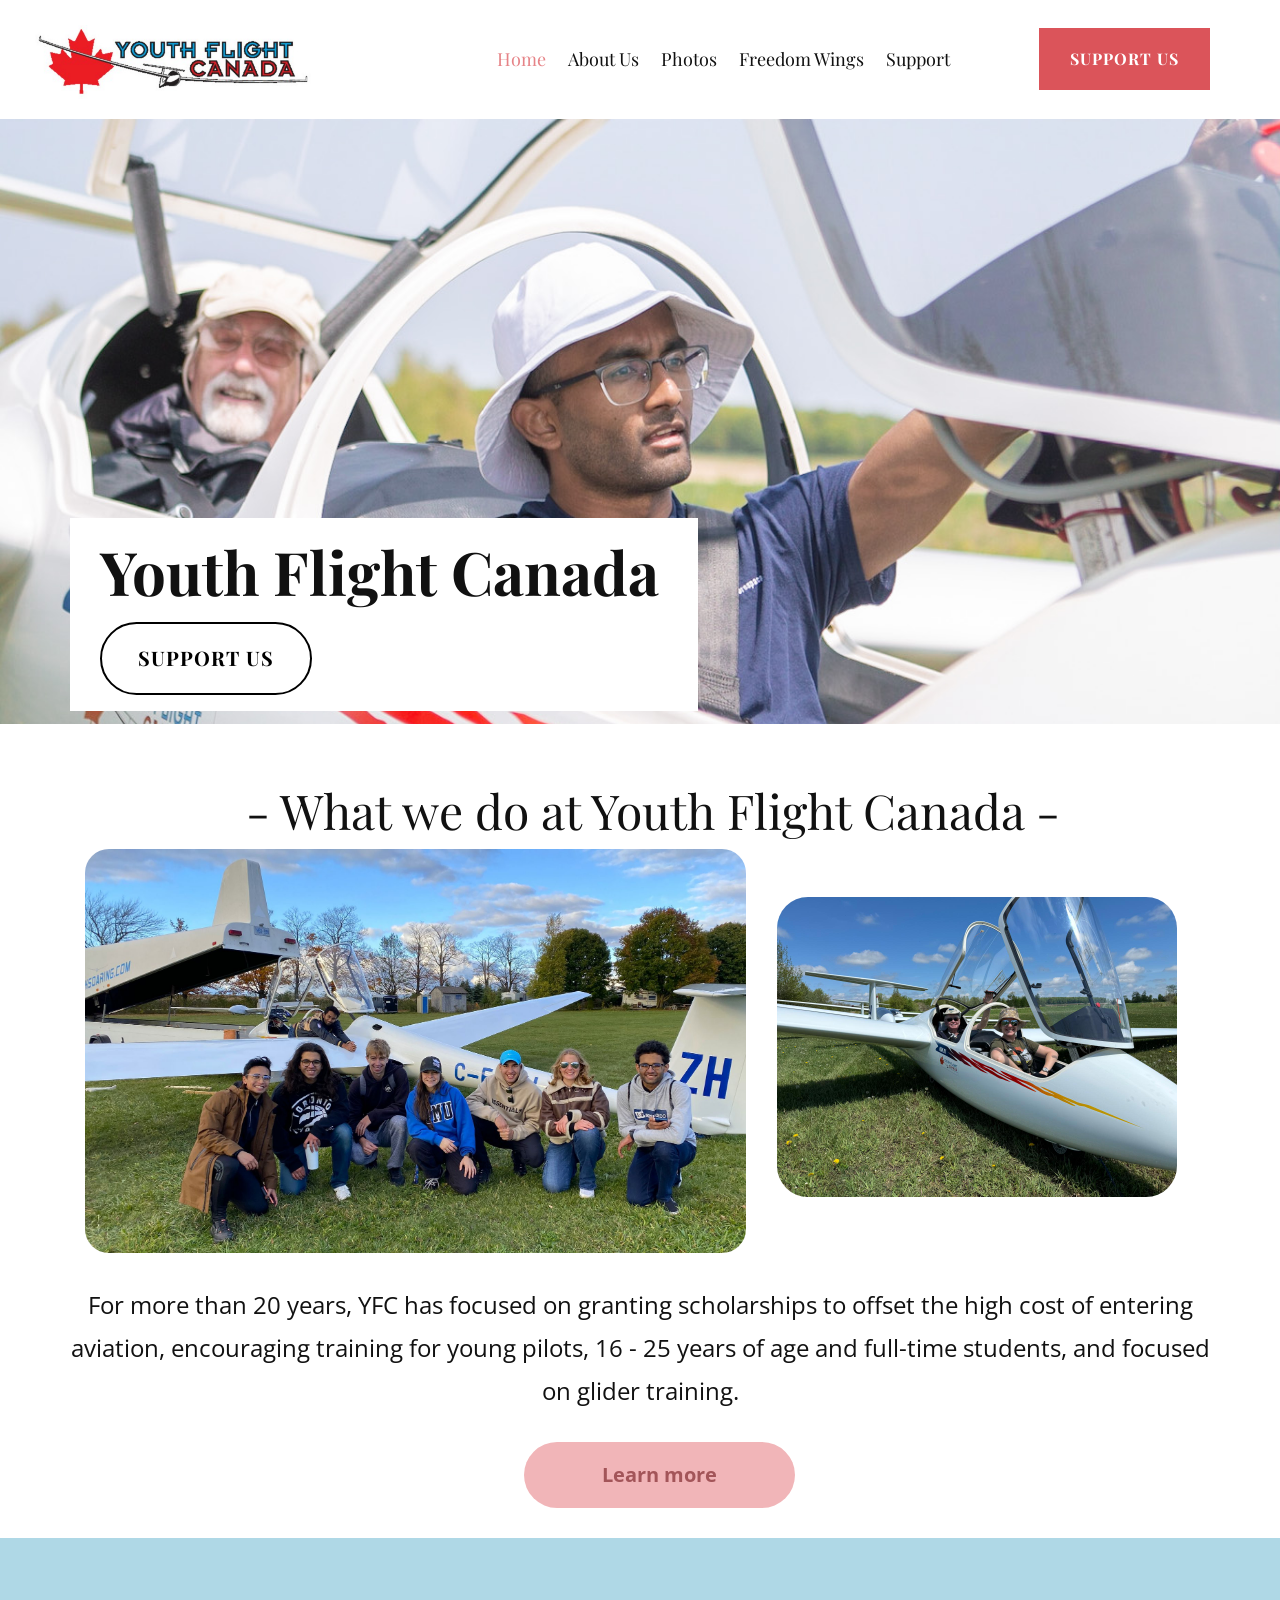
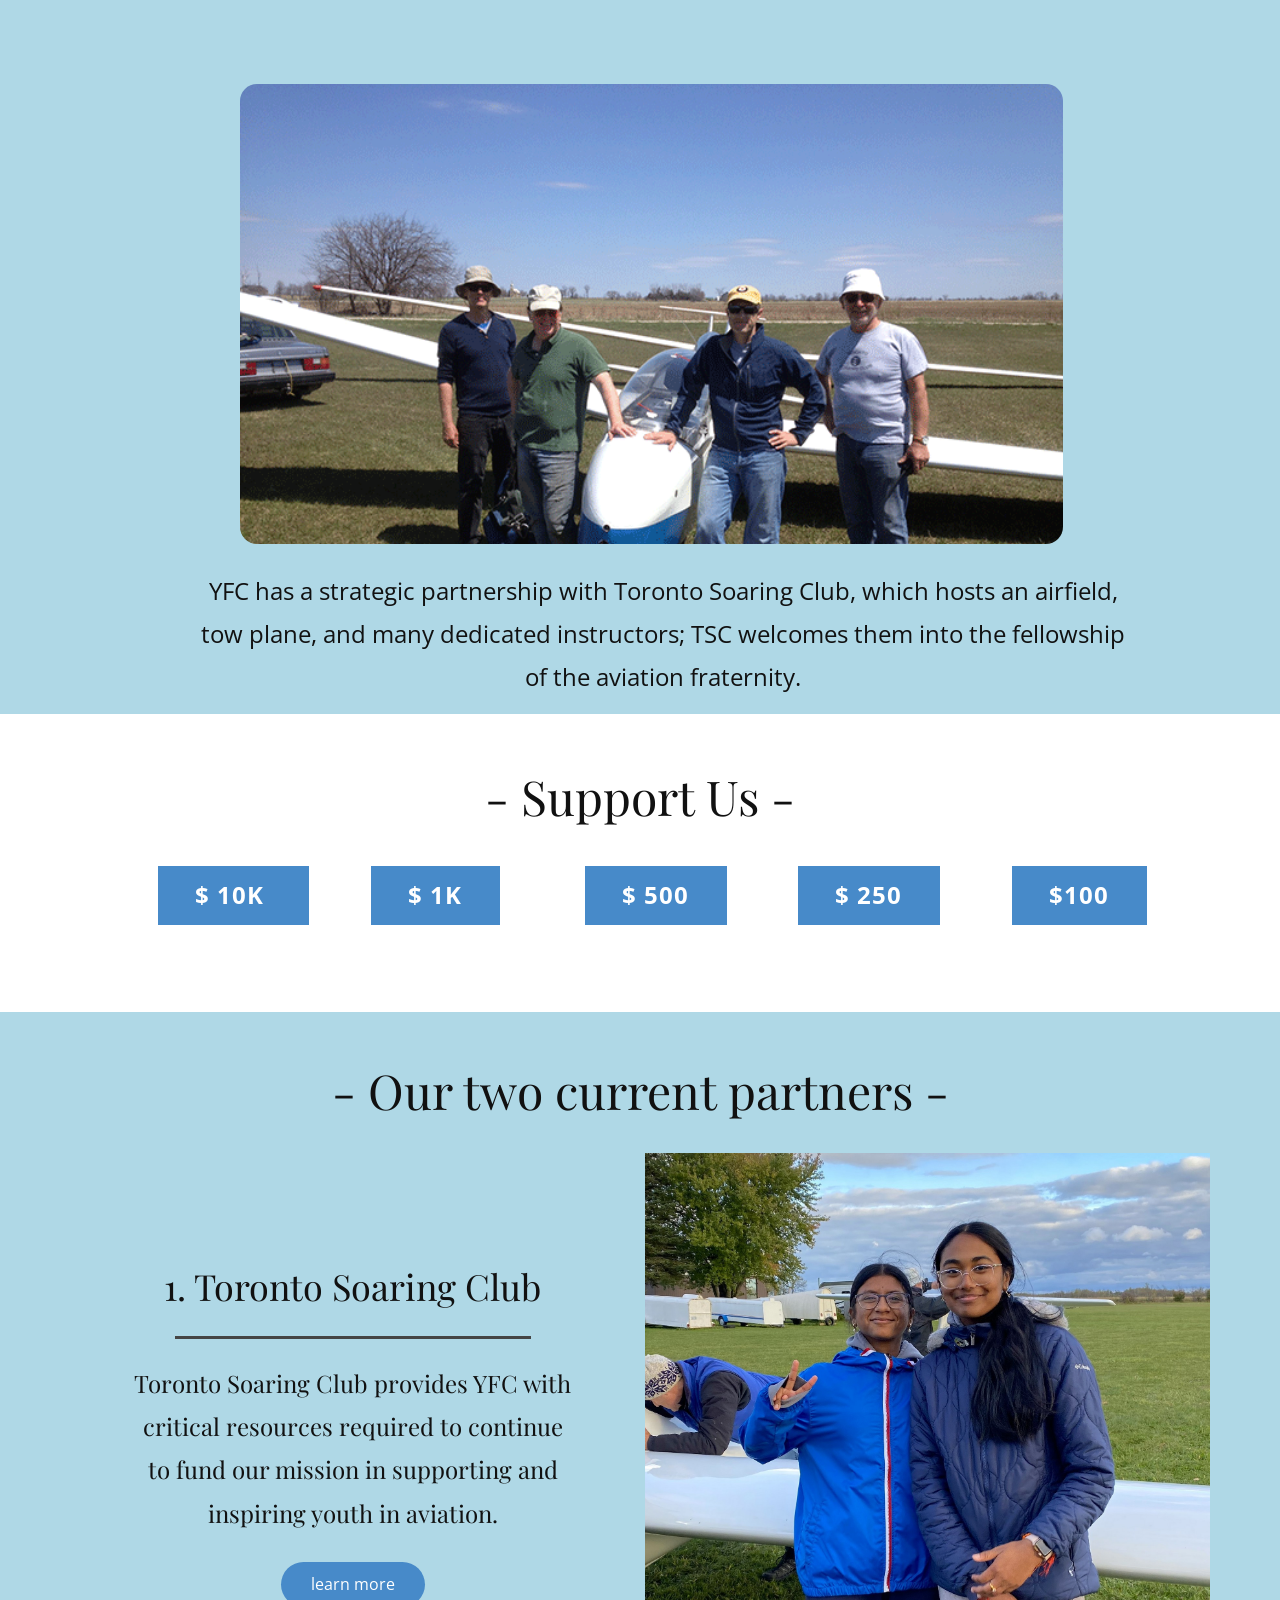
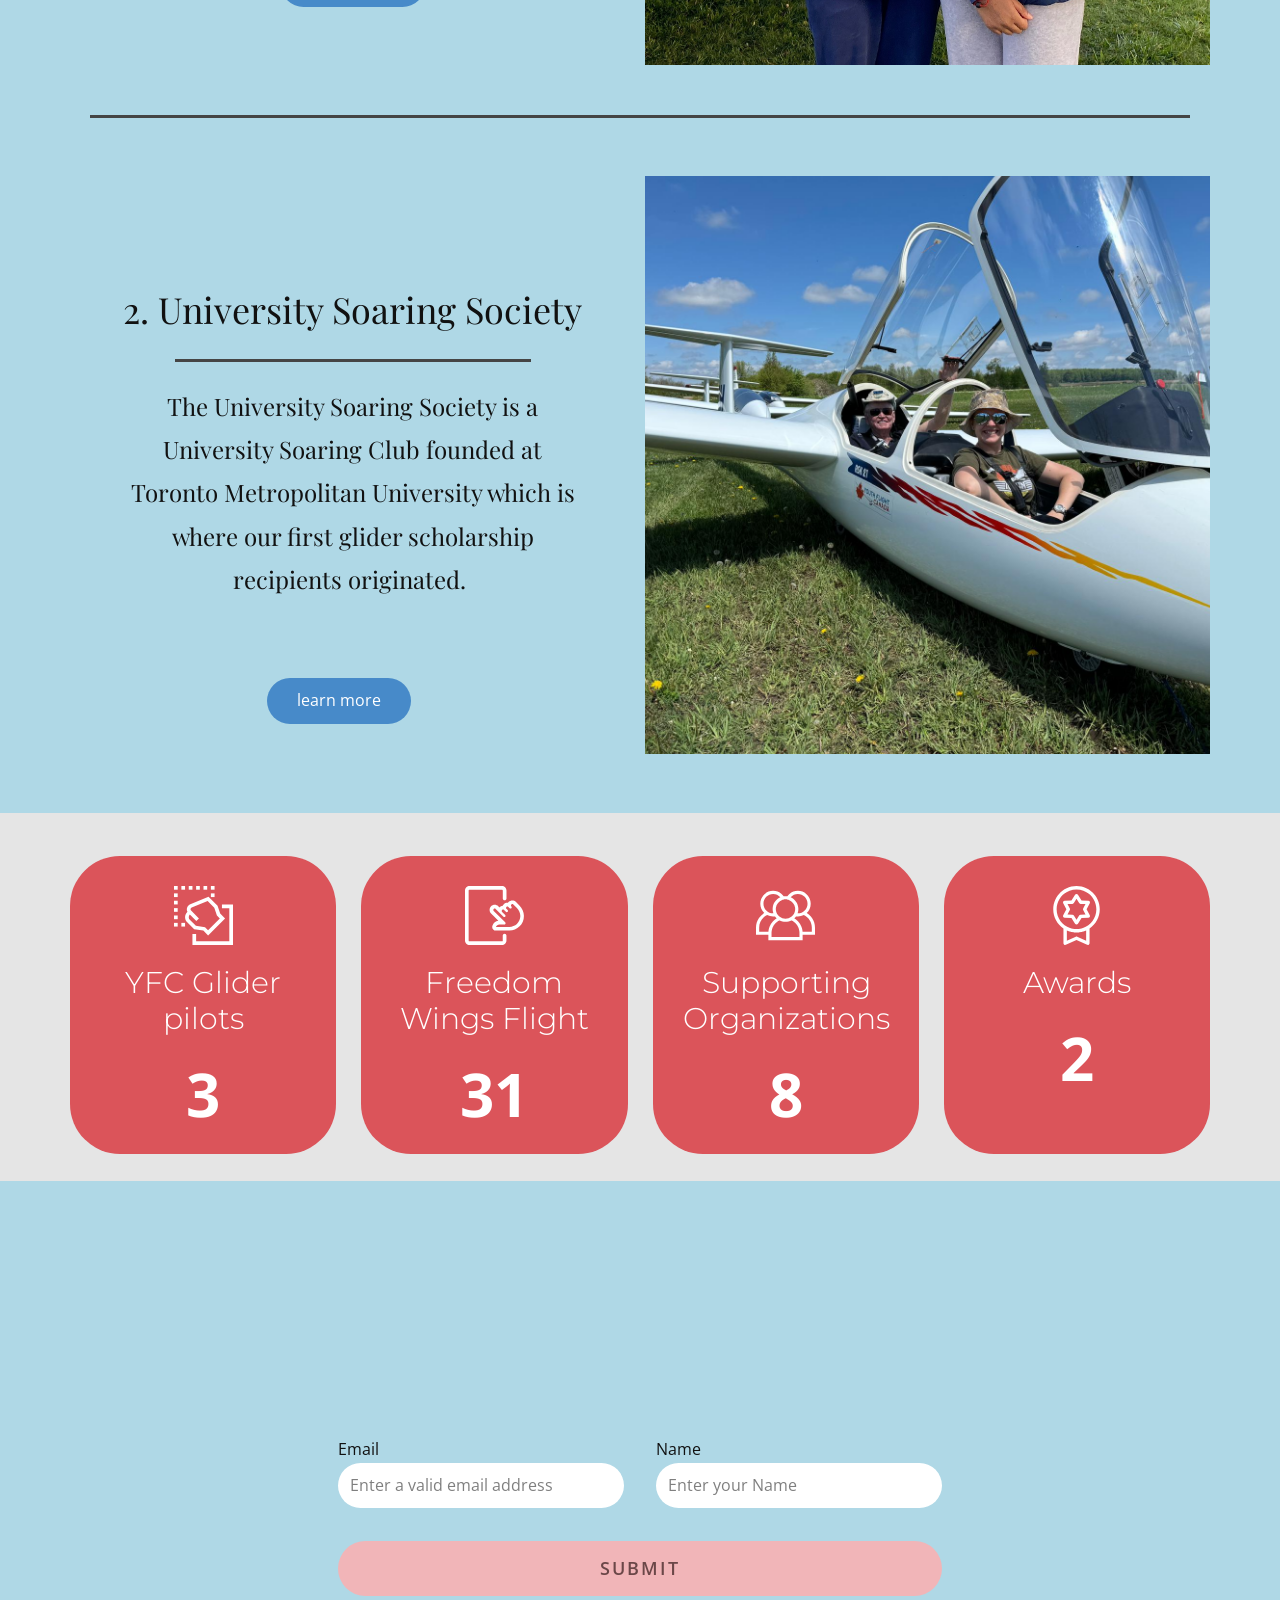
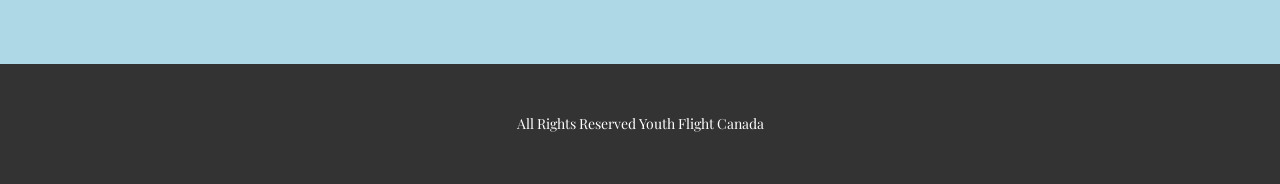
<file: index.html>
<!DOCTYPE html>
<html style="font-size: 16px;" lang="en"><head>
    <meta name="viewport" content="width=device-width, initial-scale=1.0">
    <meta charset="utf-8">
    <meta name="keywords" content="​​Interior Design, ​Welcome to Design Studio, ​Project Portfolio, What We Do, ​Transform your space, ​Upcoming Events, Building Services, Contact Us">
    <meta name="description" content="">
    <title>Home</title>
    <link rel="stylesheet" href="nicepage.css" media="screen">
<link rel="stylesheet" href="index.css" media="screen">
    <script class="u-script" type="text/javascript" src="jquery.js" defer=""></script>
    <script class="u-script" type="text/javascript" src="nicepage.js" defer=""></script>
    <meta name="generator" content="Nicepage 6.20.0, nicepage.com">
    <meta name="referrer" content="origin">
    <link rel="icon" href="images/favicon3.png">
    <link id="u-theme-google-font" rel="stylesheet" href="https://fonts.googleapis.com/css?family=Playfair+Display:400,400i,500,500i,600,600i,700,700i,800,800i,900,900i|Open+Sans:300,300i,400,400i,500,500i,600,600i,700,700i,800,800i">
    <link id="u-page-google-font" rel="stylesheet" href="https://fonts.googleapis.com/css?family=Montserrat:100,100i,200,200i,300,300i,400,400i,500,500i,600,600i,700,700i,800,800i,900,900i">
    
    
    
    
    
    
    
    
    
    <script type="application/ld+json">{
		"@context": "http://schema.org",
		"@type": "Organization",
		"name": "Youth Flight Canada",
		"logo": "images/Screenshot2024-06-30at11.22.34AM.png"
}</script>
    <meta name="theme-color" content="#478ac9">
    <meta property="og:title" content="Home">
    <meta property="og:description" content="">
    <meta property="og:type" content="website">
  <meta data-intl-tel-input-cdn-path="intlTelInput/"></head>
  <body data-home-page="Home.html" data-home-page-title="Home" data-path-to-root="./" data-include-products="false" class="u-body u-xl-mode" data-lang="en"><header class="u-clearfix u-header u-white u-header" id="sec-9b5e"><div class="u-clearfix u-sheet u-sheet-1">
        <a href="#" class="u-image u-logo u-image-1" data-image-width="1028" data-image-height="276">
          <img src="images/Screenshot2024-06-30at11.22.34AM.png" class="u-logo-image u-logo-image-1">
        </a>
        <nav class="u-menu u-menu-dropdown u-offcanvas u-menu-1">
          <div class="menu-collapse" style="font-size: 1.125rem; letter-spacing: 0px;" wfd-invisible="true">
            <a class="u-button-style u-custom-left-right-menu-spacing u-custom-padding-bottom u-custom-text-active-color u-custom-top-bottom-menu-spacing u-nav-link u-text-active-palette-1-base u-text-hover-palette-2-base" href="#">
              <svg class="u-svg-link" viewBox="0 0 24 24"><use xlink:href="#menu-hamburger"></use></svg>
              <svg class="u-svg-content" version="1.1" id="menu-hamburger" viewBox="0 0 16 16" x="0px" y="0px" xmlns:xlink="http://www.w3.org/1999/xlink" xmlns="http://www.w3.org/2000/svg"><g><rect y="1" width="16" height="2"></rect><rect y="7" width="16" height="2"></rect><rect y="13" width="16" height="2"></rect>
</g></svg>
            </a>
          </div>
          <div class="u-custom-menu u-nav-container">
            <ul class="u-custom-font u-heading-font u-nav u-unstyled u-nav-1"><li class="u-nav-item"><a class="u-button-style u-nav-link u-text-active-palette-2-light-1 u-text-hover-palette-2-base" href="./" style="padding: 10px 11px;">Home</a>
</li><li class="u-nav-item"><a class="u-button-style u-nav-link u-text-active-palette-2-light-1 u-text-hover-palette-2-base" href="About-Us.html" style="padding: 10px 11px;">About Us</a><div class="u-nav-popup"><ul class="u-h-spacing-20 u-nav u-unstyled u-v-spacing-10"><li class="u-nav-item"><a class="u-button-style u-nav-link u-white">How to Join</a>
</li><li class="u-nav-item"><a class="u-button-style u-nav-link u-white" href="University-Soaring-Society.html">University Soaring Society</a>
</li><li class="u-nav-item"><a class="u-button-style u-nav-link u-white" href="Toronto-Soaring-Club.html">Toronto Soaring</a>
</li></ul>
</div>
</li><li class="u-nav-item"><a class="u-button-style u-nav-link u-text-active-palette-2-light-1 u-text-hover-palette-2-base" href="Photos.html" style="padding: 10px 11px;">Photos</a>
</li><li class="u-nav-item"><a class="u-button-style u-nav-link u-text-active-palette-2-light-1 u-text-hover-palette-2-base" href="Freedom-Wings.html" style="padding: 10px 11px;">Freedom Wings</a>
</li><li class="u-nav-item"><a class="u-button-style u-nav-link u-text-active-palette-2-light-1 u-text-hover-palette-2-base" href="Support.html" style="padding: 10px 11px;">Support</a>
</li></ul>
          </div>
          <div class="u-custom-menu u-nav-container-collapse" wfd-invisible="true">
            <div class="u-black u-container-style u-inner-container-layout u-opacity u-opacity-95 u-sidenav">
              <div class="u-inner-container-layout u-sidenav-overflow">
                <div class="u-menu-close"></div>
                <ul class="u-align-center u-nav u-popupmenu-items u-unstyled u-nav-3"><li class="u-nav-item"><a class="u-button-style u-nav-link" href="./">Home</a>
</li><li class="u-nav-item"><a class="u-button-style u-nav-link" href="About-Us.html">About Us</a><div class="u-nav-popup"><ul class="u-h-spacing-20 u-nav u-unstyled u-v-spacing-10"><li class="u-nav-item"><a class="u-button-style u-nav-link">How to Join</a>
</li><li class="u-nav-item"><a class="u-button-style u-nav-link" href="University-Soaring-Society.html">University Soaring Society</a>
</li><li class="u-nav-item"><a class="u-button-style u-nav-link" href="Toronto-Soaring-Club.html">Toronto Soaring</a>
</li></ul>
</div>
</li><li class="u-nav-item"><a class="u-button-style u-nav-link" href="Photos.html">Photos</a>
</li><li class="u-nav-item"><a class="u-button-style u-nav-link" href="Freedom-Wings.html">Freedom Wings</a>
</li><li class="u-nav-item"><a class="u-button-style u-nav-link" href="Support.html">Support</a>
</li></ul>
              </div>
            </div>
            <div class="u-black u-menu-overlay u-opacity u-opacity-70" wfd-invisible="true"></div>
          </div>
        </nav>
        <a href="https://www.canadahelps.org/en/dn/15959" class="u-active-grey-15 u-border-none u-btn u-button-style u-custom-font u-heading-font u-hidden-xs u-hover-palette-1-base u-palette-2-base u-btn-1" target="_blank">support us </a>
      </div></header>
    <section class="u-clearfix u-image u-section-1" id="carousel_a6dd" data-image-width="1365" data-image-height="2048">
      <div class="u-clearfix u-sheet u-sheet-1">
        <div class="custom-expanded u-align-left u-container-align-left u-container-style u-group u-white u-group-1" data-animation-name="customAnimationIn" data-animation-duration="1500" data-animation-delay="500">
          <div class="u-container-layout u-container-layout-1">
            <h1 class="u-align-left u-text u-text-1" data-animation-name="" data-animation-duration="0" data-animation-delay="0" data-animation-direction="">Youth Flight Canada</h1>
            <a href="https://www.canadahelps.org/en/charities/youth-flight-canada-education-fund/" class="u-active-grey-80 u-align-center u-border-2 u-border-active-grey-80 u-border-black u-border-hover-grey-80 u-btn u-btn-round u-button-style u-custom-font u-heading-font u-hover-grey-80 u-none u-radius-50 u-btn-1" target="_blank">support us </a>
          </div>
        </div>
      </div>
    </section>
    <section class="u-clearfix u-section-2" id="sec-aaba">
      <div class="u-clearfix u-sheet u-sheet-1">
        <h2 class="u-align-center u-text u-text-1">- What we do at Youth Flight Canada -&nbsp;</h2>
        <img class="u-image u-image-round u-radius u-image-1" src="images/IMG_1045.JPG" alt="" data-image-width="1920" data-image-height="1185">
        <img class="u-image u-image-round u-radius u-image-2" src="images/WhatsAppImage2024-05-21aS20.29.07.jpeg" alt="" data-image-width="1600" data-image-height="1200">
        <p class="u-align-center u-text u-text-default u-text-2"> For more than 20 years, YFC has focused on granting scholarships to offset the high cost of entering aviation, encouraging training for young pilots, 16 - 25 years of age and full-time students, and focused on glider training. <br>
        </p>
        <a href="About-Us.html" class="u-active-palette-2-light-1 u-align-center u-border-none u-btn u-btn-round u-button-style u-hover-palette-2-light-1 u-palette-2-light-2 u-radius u-text-hover-custom-color-1 u-text-palette-2-dark-1 u-btn-1">Learn more </a>
      </div>
    </section>
    <section class="u-clearfix u-custom-color-1 u-section-3" id="carousel_c524">
      <div class="u-clearfix u-sheet u-sheet-1">
        <h2 class="u-text u-text-1" data-animation-name="customAnimationIn" data-animation-duration="1500">- Toronto Soaring &amp; Youth Flight Canada -&nbsp;&nbsp;</h2>
        <img class="u-image u-image-round u-radius u-image-1" src="images/May11-2014-1.png" alt="" data-image-width="680" data-image-height="510">
        <p class="u-align-center u-text u-text-2"><b>
            <span style="font-weight: 400;">YFC has a strategic partnership with Toronto Soaring Club, which hosts an airfield, tow plane, and many dedicated instructors; TSC welcomes them into the fellowship of the aviation fraternity.</span>
            <br></b>
        </p>
      </div>
    </section>
    <section class="u-align-center u-clearfix u-container-align-center u-container-align-center-lg u-container-align-center-md u-container-align-center-sm u-container-align-center-xl u-white u-section-4" id="carousel_9206">
      <div class="u-clearfix u-sheet u-valign-middle-xs u-sheet-1">
        <h2 class="u-text u-text-1">&nbsp;- Support Us -&nbsp;</h2>
        <div class="u-list u-list-1">
          <div class="u-repeater u-repeater-1">
            <div class="u-container-style u-list-item u-repeater-item">
              <div class="u-container-layout u-similar-container u-valign-middle-xs u-container-layout-1">
                <a href="https://www.canadahelps.org/en/charities/youth-flight-canada-education-fund/" class="u-btn u-button-style u-custom-item u-hover-palette-1-dark-1 u-palette-1-base u-btn-1">$ 10k&nbsp;</a>
              </div>
            </div>
            <div class="u-container-style u-list-item u-repeater-item">
              <div class="u-container-layout u-similar-container u-valign-middle-xs u-container-layout-2">
                <a href="https://www.canadahelps.org/en/charities/youth-flight-canada-education-fund/" class="u-btn u-button-style u-custom-item u-hover-palette-1-dark-1 u-palette-1-base u-btn-2">$ 1k</a>
              </div>
            </div>
            <div class="u-container-style u-list-item u-repeater-item">
              <div class="u-container-layout u-similar-container u-valign-middle-xs u-container-layout-3">
                <a href="https://www.canadahelps.org/en/charities/youth-flight-canada-education-fund/" class="u-btn u-button-style u-custom-item u-hover-palette-1-dark-1 u-palette-1-base u-btn-3">$ 500 </a>
              </div>
            </div>
            <div class="u-container-style u-list-item u-repeater-item">
              <div class="u-container-layout u-similar-container u-valign-middle-xs u-container-layout-4">
                <a href="#" class="u-btn u-button-style u-custom-item u-hover-palette-1-dark-1 u-palette-1-base u-btn-4">$ 250 </a>
              </div>
            </div>
            <div class="u-container-style u-list-item u-repeater-item">
              <div class="u-container-layout u-similar-container u-valign-middle-xs u-container-layout-5">
                <a href="https://www.canadahelps.org/en/charities/youth-flight-canada-education-fund/" class="u-btn u-button-style u-custom-item u-hover-palette-1-dark-1 u-palette-1-base u-btn-5">$100</a>
              </div>
            </div>
          </div>
        </div>
      </div>
    </section>
    <section class="u-clearfix u-custom-color-1 u-section-5" id="sec-a374">
      <div class="u-clearfix u-sheet u-sheet-1">
        <h2 class="u-align-center u-text u-text-1">- Our two current partners - </h2>
        <div class="data-layout-selected u-clearfix u-expanded-width u-gutter-10 u-layout-wrap u-layout-wrap-1">
          <div class="u-layout" style="">
            <div class="u-layout-row" style="">
              <div class="u-container-style u-layout-cell u-left-cell u-size-30 u-size-xs-60 u-layout-cell-1" src="">
                <div class="u-container-layout u-container-layout-1">
                  <p class="u-align-center u-custom-font u-heading-font u-text u-text-2">1. Toronto Soaring Club</p>
                  <div class="u-border-3 u-border-grey-dark-1 u-line u-line-horizontal u-line-1"></div>
                  <p class="u-align-center u-custom-font u-heading-font u-text u-text-3"><b>
                      <span style="font-weight: 400;">Toronto Soaring Club provides YFC with critical resources required to continue to fund our mission in supporting and in<span style="font-weight: 400;">spiring youth in aviation.</span>
                      </span>
                      <span style="font-weight: 400;"></span></b>
                  </p>
                  <a href="#" class="u-align-center u-btn u-btn-round u-button-style u-radius-50 u-btn-1">learn more</a>
                </div>
              </div>
              <div class="u-align-center u-container-align-center u-container-style u-image u-layout-cell u-right-cell u-size-30 u-size-xs-60 u-image-1" src="" data-image-width="2048" data-image-height="1686">
                <div class="u-container-layout u-valign-middle u-container-layout-2" src=""></div>
              </div>
            </div>
          </div>
        </div>
        <div class="u-border-3 u-border-grey-dark-1 u-expanded-width-xs u-line u-line-horizontal u-line-2"></div>
        <div class="data-layout-selected u-clearfix u-expanded-width u-gutter-10 u-layout-wrap u-layout-wrap-2">
          <div class="u-layout" style="">
            <div class="u-layout-row" style="">
              <div class="u-container-style u-layout-cell u-left-cell u-size-30 u-size-xs-60 u-layout-cell-3" src="">
                <div class="u-container-layout u-container-layout-3">
                  <p class="u-align-center u-custom-font u-heading-font u-text u-text-4">2. University Soaring Society</p>
                  <div class="u-border-3 u-border-grey-dark-1 u-line u-line-horizontal u-line-3"></div>
                  <p class="u-align-center u-custom-font u-heading-font u-text u-text-5"><b>
                      <span style="font-weight: 400;">The University Soaring Society is a University Soaring Club founded at Toronto Metropolitan University which is where our first glider scholarship recipients originated.&nbsp;</span>
                      <br></b>&nbsp;
                  </p>
                  <a href="#" class="u-align-center u-btn u-btn-round u-button-style u-radius-50 u-btn-2">learn more</a>
                </div>
              </div>
              <div class="u-align-center u-container-align-center u-container-style u-image u-layout-cell u-right-cell u-size-30 u-size-xs-60 u-image-2" src="" data-image-width="1600" data-image-height="1200">
                <div class="u-container-layout u-valign-middle u-container-layout-4" src=""></div>
              </div>
            </div>
          </div>
        </div>
      </div>
    </section>
    <section class="u-align-center u-clearfix u-container-align-center u-grey-10 u-section-6" src="" id="carousel_d8b4">
      <div class="u-clearfix u-sheet u-sheet-1">
        <div class="u-expanded-width u-list u-list-1">
          <div class="u-repeater u-repeater-1">
            <div class="u-align-center u-container-align-center u-container-style u-list-item u-palette-2-base u-radius-50 u-repeater-item u-shape-round u-video-cover">
              <div class="u-container-layout u-similar-container u-valign-middle-md u-valign-middle-sm u-valign-middle-xs u-container-layout-1"><span class="u-icon u-icon-circle u-text-white u-icon-1"><svg class="u-svg-link" preserveAspectRatio="xMidYMin slice" viewBox="0 0 128 128" style=""><use xlink:href="#svg-07bd"></use></svg><svg class="u-svg-content" viewBox="0 0 128 128" id="svg-07bd"><polygon points="104 40 104 48 120 48 120 120 48 120 48 104 40 104 40 128 128 128 128 40"></polygon><rect x="80" width="8" height="8"></rect><rect x="16" width="8" height="8"></rect><rect x="32" width="8" height="8"></rect><rect x="16" y="80" width="8" height="8"></rect><rect x="48" width="8" height="8"></rect><rect x="64" width="8" height="8"></rect><rect width="8" height="8"></rect><rect y="48" width="8" height="8"></rect><rect y="64" width="8" height="8"></rect><rect y="32" width="8" height="8"></rect><rect y="16" width="8" height="8"></rect><rect x="80" y="16" width="8" height="8"></rect><rect y="80" width="8" height="8"></rect><path d="m63.6 96.8 10.4 10.4 36.8-36.8-10.6-10.6-5.7-17-19.6-19.5-39.5 16.2c-6.1 2.5-9.1 9.5-6.5 15.7l0.3 0.6-0.5 0.5c-6.2 6.2-6.2 16.4 0 22.6l15.1 15.1 19.8 2.8zm-31.6-29.2c0-2.1 0.8-4.2 2.3-5.7l14.1 14.1 5.7-5.7-17-17c-1.6-1.6-1.6-4.1 0-5.7 0.4-0.4 0.8-0.7 1.3-0.9l34.6-14 14.4 14.4 5.7 17 6.3 6.3-25.5 25.5-6.6-6.6-19.8-2.8-13.2-13.3c-1.5-1.5-2.3-3.5-2.3-5.6z"></path></svg>
            
            
          </span>
                <h4 class="u-custom-font u-font-montserrat u-text u-text-body-alt-color u-text-default u-text-1">YFC Glider pilots</h4>
                <p class="u-text u-text-body-alt-color u-text-default u-text-2" data-animation-name="counter" data-animation-event="scroll" data-animation-duration="3000">4</p>
              </div>
            </div>
            <div class="u-align-center u-container-align-center u-container-style u-list-item u-palette-2-base u-radius-50 u-repeater-item u-shape-round u-video-cover">
              <div class="u-container-layout u-similar-container u-valign-middle-md u-valign-middle-sm u-valign-middle-xs u-container-layout-2"><span class="u-icon u-icon-circle u-text-white u-icon-2"><svg class="u-svg-link" preserveAspectRatio="xMidYMin slice" viewBox="0 0 128 128" style=""><use xlink:href="#svg-5545"></use></svg><svg class="u-svg-content" viewBox="0 0 128 128" id="svg-5545"><path d="m102.7 39.2c0.8 0 1.5 0.3 2.1 0.9l7.8 7.8c4.8 4.8 7.7 11.5 7.4 18.3-0.6 12.6-11 22.6-23.7 22.6h-29c-0.1 0-0.1-0.1-0.1-0.2 1.1-3 4.1-5.2 7.5-5.2h10.5c0.9 0 1.8-0.4 2.3-1.1 0.8-1.1 0.7-2.6-0.3-3.5l-24.9-24.8c-0.6-0.6-0.9-1.3-0.9-2.1s0.3-1.5 0.9-2.1 1.3-0.8 2.1-0.8 1.5 0.3 2.1 0.8l16.9 16.9c0.5 0.5 1.2 0.8 1.9 0.8s1.4-0.3 1.9-0.8 0.8-1.2 0.8-1.9-0.3-1.4-0.8-1.9l-6.7-6.7c-0.6-0.6-0.9-1.3-0.9-2.1s0.3-1.5 0.9-2.1 1.3-0.8 2.1-0.8 1.5 0.3 2.1 0.8l4 4c0.5 0.5 1.2 0.8 1.9 0.8s1.4-0.3 1.9-0.8 0.8-1.2 0.8-1.9-0.3-1.4-0.8-1.9l-2.7-2.7c-0.5-0.5-0.8-1.2-0.8-2s0.3-1.5 0.9-2.1 1.3-0.9 2.1-0.9 1.5 0.3 2.1 0.9l2.7 2.7c0.5 0.5 1.2 0.8 1.9 0.8s1.4-0.3 1.9-0.8 0.8-1.2 0.8-1.9-0.2-1.3-0.7-1.8c-0.8-0.9-1.2-2.1-0.8-3.3 0.5-1.3 1.6-1.9 2.8-1.9m0-8c-2.9 0-5.7 1.1-7.8 3.2-0.7 0.7-1.2 1.4-1.7 2.1 0 0-0.1 0.1-0.1 0-0.4 0-0.8-0.1-1.1-0.1-2.9 0-5.7 1.1-7.8 3.2-1 1-1.8 2.2-2.3 3.4 0 0 0 0.1-0.1 0.1-2.6 0.2-5.1 1.3-6.9 3.2l-0.2 0.2-2.5-2.5c-2-2-4.9-3.2-7.8-3.2s-5.7 1.1-7.8 3.2-3.2 4.9-3.2 7.8c0 3 1.2 5.7 3.2 7.8l15.8 15.8c0.1 0.1 0 0.2-0.1 0.2-5.8 0.8-10.8 4.8-12.8 10.5-1.9 5.2 2 10.7 7.5 10.7h29.1c8.5 0 16.4-3.3 22.4-9.3 6.1-6.1 9.4-14.3 9.3-23-0.1-8.4-3.8-16.4-9.8-22.4l-7.8-7.8c-1.8-2-4.6-3.1-7.5-3.1z"></path><path d="m82.1 118c0 1.1-0.9 2-2 2h-70.2c-1.1 0-2-0.9-2-2v-108c0-1.1 0.9-2 2-2h70.1c1.1 0 2 0.9 2 2v16.9c0 2.2 1.8 4 4 4s4-1.8 4-4v-16.9c0-5.5-4.5-10-9.9-10h-70.2c-5.4 0-9.9 4.5-9.9 10v108c0 5.5 4.5 10 9.9 10h70.1c5.5 0 9.9-4.5 9.9-10v-10.6c0-2.2-1.8-4-4-4s-4 1.8-4 4v10.6z"></path></svg>
            
            
          </span>
                <h4 class="u-custom-font u-font-montserrat u-text u-text-body-alt-color u-text-default u-text-3">Freedom Wings Flight </h4>
                <p class="u-text u-text-body-alt-color u-text-default u-text-4" data-animation-name="counter" data-animation-event="scroll" data-animation-duration="3000">40</p>
              </div>
            </div>
            <div class="u-align-center u-container-align-center u-container-style u-list-item u-palette-2-base u-radius-50 u-repeater-item u-shape-round u-video-cover">
              <div class="u-container-layout u-similar-container u-valign-middle-md u-valign-middle-sm u-valign-middle-xs u-container-layout-3"><span class="u-icon u-icon-circle u-icon-3"><svg class="u-svg-link" preserveAspectRatio="xMidYMin slice" viewBox="0 0 372.483 372.483" style=""><use xlink:href="#svg-32f8"></use></svg><svg class="u-svg-content" viewBox="0 0 372.483 372.483" x="0px" y="0px" id="svg-32f8" style="enable-background:new 0 0 372.483 372.483;"><g id="XMLID_10_"><g><path d="M372.482,263.045c0-21.796-6.527-42.842-18.877-60.863c-8.883-12.962-20.322-23.726-33.578-31.725    c15.607-14.78,25.372-35.67,25.372-58.811c0-44.684-36.354-81.038-81.037-81.038c-26.496,0-51.316,13.104-66.392,34.615    c-3.831-0.558-7.745-0.859-11.729-0.859s-7.897,0.302-11.728,0.859c-15.077-21.511-39.897-34.615-66.392-34.615    c-44.684,0-81.038,36.354-81.038,81.038c0,23.141,9.765,44.031,25.373,58.811c-13.257,7.998-24.696,18.763-33.578,31.724    C6.528,220.203,0,241.249,0,263.045v45.075h78.121v33.755h216.242V308.12h78.12v-45.075H372.482z M264.362,50.609    c33.656,0,61.037,27.381,61.037,61.038s-27.381,61.038-61.037,61.038c-0.603,0-1.206-0.009-1.81-0.027    c0.046-0.128,0.084-0.259,0.129-0.387c1.042-2.954,1.911-5.988,2.608-9.087c0.049-0.22,0.105-0.438,0.152-0.659    c0.181-0.836,0.34-1.68,0.495-2.526c0.073-0.4,0.148-0.799,0.215-1.2c0.126-0.755,0.24-1.513,0.345-2.274    c0.073-0.529,0.139-1.058,0.202-1.588c0.079-0.672,0.156-1.345,0.219-2.022c0.064-0.691,0.112-1.383,0.158-2.076    c0.036-0.546,0.081-1.09,0.106-1.639c0.055-1.177,0.086-2.356,0.09-3.536c0-0.087,0.007-0.172,0.007-0.26    c0-0.047-0.004-0.094-0.004-0.141c-0.002-1.205-0.037-2.403-0.091-3.597c-0.016-0.347-0.037-0.693-0.057-1.039    c-0.059-1.015-0.136-2.025-0.231-3.03c-0.022-0.228-0.04-0.456-0.063-0.683c-3.022-29.209-21.475-54.21-48.095-65.774    C230.208,58.253,246.8,50.609,264.362,50.609z M165.122,88.131c0.195-0.071,0.392-0.138,0.587-0.208    c0.607-0.217,1.219-0.423,1.834-0.622c0.466-0.149,0.935-0.293,1.407-0.431c0.343-0.101,0.687-0.198,1.032-0.294    c0.616-0.169,1.235-0.334,1.86-0.485c4.62-1.122,9.438-1.731,14.397-1.731c4.963,0.004,9.783,0.614,14.404,1.736    c0.621,0.15,1.236,0.314,1.849,0.482c0.35,0.097,0.7,0.195,1.047,0.298c0.466,0.137,0.93,0.279,1.391,0.426    c0.623,0.201,1.242,0.409,1.856,0.629c0.189,0.067,0.378,0.131,0.566,0.2c20.413,7.549,35.718,25.716,39.182,47.763    c0.027,0.176,0.053,0.353,0.079,0.53c0.111,0.747,0.204,1.5,0.287,2.255c0.03,0.278,0.062,0.555,0.089,0.834    c0.066,0.689,0.115,1.383,0.159,2.079c0.018,0.298,0.043,0.595,0.057,0.894c0.042,0.889,0.065,1.783,0.068,2.682    c0,0.078,0.005,0.154,0.005,0.232c0,0.036-0.002,0.073-0.002,0.109c-0.002,0.87-0.028,1.734-0.066,2.595    c-0.012,0.271-0.024,0.542-0.04,0.812c-0.047,0.832-0.109,1.66-0.189,2.482c-0.031,0.318-0.073,0.635-0.109,0.952    c-0.061,0.532-0.129,1.063-0.203,1.591c-0.058,0.411-0.116,0.823-0.182,1.232c-0.101,0.623-0.213,1.242-0.333,1.859    c-0.107,0.549-0.224,1.096-0.346,1.642c-0.073,0.329-0.149,0.658-0.228,0.985c-0.195,0.811-0.409,1.617-0.637,2.42    c-0.091,0.319-0.176,0.64-0.272,0.956c-0.139,0.46-0.289,0.916-0.438,1.372c-0.12,0.365-0.243,0.728-0.37,1.09    c-0.144,0.411-0.286,0.823-0.438,1.231c-0.259,0.693-0.531,1.38-0.814,2.061c-0.126,0.304-0.26,0.605-0.391,0.908    c-0.247,0.567-0.501,1.131-0.765,1.689c-0.031,0.066-0.062,0.132-0.093,0.198c-0.095,0.198-0.189,0.397-0.286,0.595    c-0.296,0.604-0.604,1.201-0.92,1.793c-0.123,0.23-0.242,0.463-0.368,0.692c-0.008,0.015-0.016,0.029-0.024,0.043    c-0.346,0.63-0.707,1.25-1.074,1.866c-0.146,0.244-0.29,0.489-0.439,0.73c-0.4,0.649-0.811,1.291-1.234,1.923    c-0.263,0.393-0.538,0.778-0.81,1.165c-0.231,0.328-0.461,0.657-0.698,0.98c-0.307,0.418-0.62,0.831-0.938,1.242    c-0.216,0.279-0.434,0.556-0.654,0.832c-0.336,0.42-0.675,0.838-1.021,1.249c-0.215,0.255-0.436,0.505-0.655,0.756    c-0.36,0.413-0.719,0.827-1.089,1.23c-0.22,0.239-0.448,0.469-0.672,0.705c-0.602,0.635-1.218,1.256-1.846,1.865    c-0.373,0.361-0.744,0.723-1.126,1.074c-0.264,0.243-0.535,0.479-0.804,0.718c-0.438,0.389-0.879,0.774-1.328,1.15    c-0.228,0.191-0.458,0.38-0.689,0.568c-0.543,0.442-1.093,0.875-1.652,1.299c-0.152,0.115-0.302,0.232-0.455,0.346    c-10.16,7.553-22.736,12.03-36.34,12.03c-13.605,0-26.183-4.478-36.343-12.033c-0.15-0.112-0.297-0.227-0.446-0.34    c-0.561-0.425-1.114-0.861-1.659-1.305c-0.229-0.187-0.458-0.374-0.684-0.564c-0.451-0.378-0.893-0.765-1.333-1.155    c-0.267-0.238-0.537-0.472-0.8-0.714c-0.383-0.352-0.755-0.715-1.129-1.076c-0.631-0.611-1.248-1.234-1.852-1.871    c-0.221-0.233-0.447-0.46-0.664-0.696c-0.371-0.404-0.73-0.819-1.09-1.232c-0.219-0.251-0.439-0.5-0.654-0.755    c-0.347-0.411-0.685-0.829-1.021-1.248c-0.22-0.276-0.439-0.553-0.655-0.833c-0.317-0.41-0.63-0.823-0.937-1.241    c-0.237-0.324-0.468-0.654-0.699-0.983c-0.272-0.386-0.546-0.77-0.808-1.162c-0.425-0.635-0.838-1.279-1.239-1.93    c-0.147-0.239-0.289-0.48-0.433-0.721c-0.373-0.625-0.738-1.253-1.089-1.892c-0.129-0.235-0.251-0.474-0.378-0.71    c-0.316-0.594-0.625-1.193-0.922-1.798c-0.106-0.215-0.209-0.432-0.312-0.648c-0.016-0.033-0.031-0.066-0.046-0.099    c-0.277-0.584-0.542-1.174-0.801-1.769c-0.123-0.283-0.248-0.565-0.366-0.849c-0.29-0.696-0.567-1.398-0.832-2.106    c-0.143-0.382-0.275-0.768-0.41-1.153c-0.139-0.395-0.273-0.793-0.404-1.192c-0.141-0.432-0.283-0.864-0.415-1.298    c-0.197-0.649-0.383-1.302-0.558-1.959c-0.123-0.461-0.234-0.926-0.347-1.39c-0.088-0.365-0.173-0.73-0.254-1.097    c-0.1-0.45-0.201-0.899-0.291-1.351c-0.139-0.704-0.266-1.412-0.38-2.124c-0.062-0.384-0.116-0.769-0.171-1.153    c-0.081-0.569-0.154-1.141-0.219-1.715c-0.032-0.283-0.069-0.566-0.098-0.849c-0.083-0.843-0.146-1.692-0.194-2.544    c-0.014-0.245-0.025-0.49-0.036-0.735c-0.041-0.911-0.07-1.825-0.07-2.745c0-0.986,0.028-1.965,0.075-2.94    c0.013-0.265,0.035-0.528,0.05-0.792c0.044-0.732,0.097-1.462,0.167-2.188c0.024-0.253,0.053-0.505,0.08-0.757    c0.086-0.786,0.183-1.568,0.299-2.345c0.022-0.151,0.044-0.303,0.068-0.454C129.393,113.864,144.701,95.685,165.122,88.131z     M47.083,111.647c0-33.656,27.381-61.038,61.038-61.038c17.563,0,34.154,7.645,45.625,20.529    c-26.629,11.568-45.086,36.581-48.099,65.802c-0.021,0.198-0.036,0.397-0.055,0.596c-0.1,1.041-0.179,2.086-0.239,3.137    c-0.018,0.32-0.038,0.639-0.053,0.96c-0.057,1.251-0.096,2.506-0.096,3.77c0,1.276,0.037,2.549,0.097,3.821    c0.024,0.512,0.066,1.019,0.099,1.528c0.049,0.732,0.099,1.464,0.167,2.194c0.06,0.649,0.134,1.294,0.21,1.939    c0.066,0.562,0.136,1.122,0.214,1.682c0.102,0.735,0.212,1.467,0.333,2.196c0.073,0.433,0.153,0.865,0.232,1.297    c0.15,0.816,0.303,1.63,0.477,2.437c0.058,0.266,0.124,0.53,0.184,0.795c0.679,3.003,1.522,5.943,2.526,8.81    c0.064,0.185,0.12,0.372,0.185,0.556c-0.603,0.018-1.207,0.027-1.809,0.027C74.464,172.684,47.083,145.303,47.083,111.647z     M94.888,239.148c-0.22,0.347-0.43,0.7-0.646,1.049c-0.457,0.738-0.91,1.478-1.348,2.225c-0.245,0.417-0.481,0.837-0.719,1.257    c-0.394,0.693-0.783,1.388-1.161,2.089c-0.238,0.441-0.472,0.884-0.704,1.327c-0.364,0.697-0.719,1.398-1.067,2.101    c-0.219,0.442-0.437,0.883-0.649,1.327c-0.354,0.741-0.695,1.488-1.032,2.236c-0.183,0.407-0.371,0.811-0.548,1.22    c-0.39,0.896-0.762,1.799-1.127,2.705c-0.107,0.265-0.221,0.527-0.325,0.792c-0.463,1.177-0.906,2.362-1.326,3.553    c-0.096,0.273-0.182,0.549-0.277,0.822c-0.316,0.918-0.624,1.839-0.915,2.764c-0.133,0.425-0.256,0.852-0.384,1.278    c-0.235,0.784-0.466,1.569-0.683,2.359c-0.129,0.47-0.252,0.941-0.375,1.413c-0.198,0.758-0.388,1.518-0.568,2.281    c-0.115,0.483-0.227,0.966-0.334,1.45c-0.172,0.773-0.333,1.549-0.488,2.326c-0.093,0.467-0.189,0.934-0.276,1.403    c-0.157,0.846-0.298,1.696-0.435,2.547c-0.064,0.4-0.135,0.798-0.195,1.198c-0.186,1.25-0.355,2.503-0.497,3.762    c-0.002,0.015-0.003,0.03-0.004,0.045c-0.129,1.145-0.24,2.292-0.333,3.443H20v-25.075c0-34.258,19.694-65.013,50.548-79.631    c11.24,5.908,24.017,9.271,37.572,9.271c3.92,0,7.852-0.29,11.754-0.864c0.608,0.867,1.226,1.725,1.866,2.567    c0.216,0.283,0.44,0.559,0.66,0.839c0.632,0.808,1.273,1.607,1.935,2.39c0.271,0.321,0.549,0.635,0.825,0.952    c0.62,0.712,1.25,1.415,1.894,2.104c0.338,0.363,0.682,0.72,1.026,1.077c0.589,0.607,1.186,1.205,1.793,1.794    c0.228,0.221,0.443,0.455,0.673,0.674c-0.869,0.525-1.73,1.063-2.583,1.612c-0.139,0.089-0.275,0.183-0.413,0.273    c-0.853,0.554-1.697,1.12-2.533,1.697c-0.289,0.2-0.577,0.402-0.865,0.604c-0.745,0.525-1.482,1.059-2.213,1.602    c-0.231,0.172-0.465,0.34-0.694,0.514c-0.93,0.703-1.849,1.419-2.756,2.151c-0.198,0.16-0.392,0.325-0.59,0.487    c-0.722,0.591-1.437,1.192-2.143,1.802c-0.274,0.236-0.546,0.474-0.818,0.713c-0.707,0.623-1.405,1.255-2.096,1.896    c-0.18,0.167-0.364,0.331-0.543,0.5c-0.848,0.798-1.683,1.611-2.506,2.438c-0.214,0.215-0.423,0.434-0.635,0.65    c-0.63,0.643-1.253,1.293-1.868,1.952c-0.244,0.262-0.488,0.524-0.73,0.789c-0.692,0.756-1.374,1.522-2.045,2.299    c-0.105,0.122-0.214,0.24-0.319,0.363c-0.765,0.893-1.513,1.803-2.251,2.722c-0.206,0.256-0.407,0.516-0.61,0.775    c-0.555,0.705-1.102,1.417-1.64,2.136c-0.208,0.278-0.417,0.554-0.622,0.834c-0.704,0.96-1.399,1.928-2.074,2.913    C96.274,236.998,95.572,238.069,94.888,239.148z M98.121,321.876v-13.755v-11.32c0-1.11,0.021-2.216,0.062-3.319    c0.013-0.363,0.042-0.723,0.06-1.085c0.036-0.736,0.07-1.473,0.124-2.206c0.033-0.445,0.083-0.886,0.123-1.33    c0.058-0.646,0.11-1.293,0.182-1.935c0.053-0.47,0.122-0.937,0.182-1.406c0.078-0.611,0.151-1.223,0.241-1.831    c0.073-0.484,0.161-0.964,0.241-1.446c0.098-0.586,0.189-1.174,0.299-1.757c0.093-0.493,0.201-0.981,0.302-1.472    c0.116-0.566,0.227-1.134,0.354-1.696c0.112-0.496,0.24-0.987,0.36-1.481c0.135-0.55,0.264-1.103,0.409-1.65    c0.132-0.497,0.278-0.989,0.418-1.482c0.152-0.537,0.3-1.075,0.462-1.608c0.151-0.496,0.317-0.988,0.476-1.481    c0.17-0.523,0.335-1.047,0.514-1.566c0.17-0.491,0.353-0.978,0.531-1.465c0.188-0.514,0.372-1.03,0.569-1.54    c0.188-0.485,0.388-0.964,0.583-1.446c0.205-0.503,0.407-1.009,0.621-1.508c0.207-0.481,0.425-0.957,0.64-1.433    c0.221-0.491,0.44-0.984,0.67-1.47c0.225-0.475,0.461-0.944,0.694-1.415c0.238-0.48,0.473-0.961,0.719-1.436    c0.243-0.468,0.496-0.93,0.747-1.393c0.254-0.469,0.505-0.938,0.767-1.402c0.26-0.46,0.53-0.913,0.797-1.368    c0.27-0.458,0.538-0.917,0.817-1.371c0.277-0.451,0.563-0.895,0.848-1.341c0.286-0.447,0.57-0.894,0.864-1.336    s0.596-0.878,0.898-1.314c0.301-0.435,0.601-0.87,0.909-1.3c0.31-0.432,0.629-0.858,0.948-1.285    c0.316-0.423,0.631-0.846,0.954-1.263c0.326-0.421,0.66-0.836,0.994-1.252c0.331-0.412,0.663-0.823,1.001-1.229    c0.341-0.408,0.689-0.811,1.037-1.213c0.347-0.401,0.695-0.802,1.05-1.198c0.355-0.396,0.718-0.786,1.08-1.176    c0.362-0.389,0.724-0.776,1.093-1.158c0.37-0.384,0.747-0.762,1.125-1.139c0.377-0.377,0.756-0.752,1.14-1.123    c0.383-0.369,0.772-0.733,1.163-1.096c0.392-0.364,0.786-0.727,1.185-1.085c0.398-0.356,0.8-0.707,1.205-1.056    c0.406-0.351,0.815-0.7,1.228-1.044c0.411-0.342,0.826-0.679,1.244-1.014c0.421-0.338,0.845-0.673,1.273-1.004    c0.423-0.326,0.85-0.648,1.279-0.968c0.436-0.325,0.875-0.646,1.319-0.963c0.434-0.311,0.872-0.617,1.313-0.921    c0.452-0.311,0.906-0.618,1.364-0.921c0.445-0.294,0.894-0.585,1.345-0.872c0.467-0.297,0.937-0.59,1.41-0.878    c0.456-0.278,0.915-0.553,1.377-0.823c0.48-0.281,0.964-0.558,1.451-0.831c0.467-0.262,0.937-0.521,1.41-0.775    c0.495-0.266,0.994-0.527,1.496-0.785c0.476-0.245,0.954-0.486,1.436-0.723c0.379-0.186,0.762-0.366,1.145-0.547    c11.239,5.908,24.018,9.27,37.572,9.27c13.555,0,26.333-3.362,37.572-9.27c0.38,0.18,0.76,0.359,1.136,0.543    c0.488,0.24,0.971,0.484,1.453,0.731c0.496,0.255,0.99,0.513,1.48,0.776c0.478,0.257,0.953,0.519,1.425,0.784    c0.481,0.27,0.959,0.543,1.433,0.821c0.469,0.274,0.934,0.553,1.396,0.835c0.467,0.285,0.93,0.573,1.39,0.866    c0.458,0.291,0.912,0.585,1.363,0.884c0.453,0.299,0.902,0.603,1.348,0.91c0.445,0.307,0.888,0.616,1.327,0.93    c0.439,0.314,0.873,0.632,1.305,0.954c0.434,0.322,0.865,0.647,1.292,0.977c0.424,0.328,0.844,0.66,1.262,0.995    c0.42,0.337,0.838,0.676,1.252,1.02c0.411,0.342,0.817,0.689,1.221,1.038c0.407,0.351,0.812,0.704,1.212,1.063    c0.396,0.355,0.787,0.715,1.176,1.076c0.394,0.366,0.787,0.734,1.174,1.107c0.381,0.367,0.756,0.739,1.129,1.112    c0.38,0.38,0.76,0.761,1.133,1.147c0.366,0.38,0.727,0.764,1.086,1.15c0.366,0.393,0.731,0.787,1.089,1.186    c0.352,0.392,0.697,0.789,1.041,1.187c0.351,0.405,0.702,0.811,1.045,1.223c0.337,0.403,0.666,0.812,0.995,1.221    c0.336,0.418,0.672,0.835,1,1.259c0.322,0.415,0.635,0.836,0.949,1.257c0.32,0.428,0.64,0.857,0.952,1.291    c0.307,0.427,0.606,0.861,0.905,1.294c0.303,0.438,0.607,0.876,0.902,1.32c0.292,0.439,0.574,0.883,0.858,1.327    c0.287,0.449,0.575,0.897,0.854,1.351c0.276,0.449,0.542,0.905,0.81,1.359c0.27,0.458,0.542,0.915,0.803,1.378    c0.261,0.462,0.511,0.93,0.764,1.396c0.252,0.465,0.506,0.929,0.749,1.398c0.246,0.474,0.48,0.955,0.718,1.434    c0.233,0.471,0.47,0.941,0.695,1.417c0.23,0.486,0.448,0.977,0.668,1.467c0.216,0.479,0.435,0.955,0.642,1.438    c0.213,0.495,0.412,0.996,0.616,1.496c0.198,0.486,0.4,0.97,0.589,1.46c0.196,0.507,0.379,1.02,0.566,1.532    c0.179,0.489,0.362,0.976,0.532,1.469c0.18,0.521,0.346,1.048,0.516,1.573c0.159,0.491,0.324,0.98,0.474,1.475    c0.163,0.533,0.31,1.072,0.463,1.609c0.14,0.493,0.286,0.984,0.418,1.481c0.145,0.547,0.274,1.099,0.409,1.65    c0.121,0.493,0.248,0.985,0.36,1.481c0.127,0.562,0.237,1.129,0.354,1.694c0.101,0.491,0.209,0.98,0.302,1.474    c0.109,0.578,0.199,1.161,0.297,1.743c0.081,0.487,0.171,0.971,0.244,1.461c0.09,0.603,0.162,1.211,0.24,1.817    c0.061,0.473,0.131,0.943,0.184,1.418c0.072,0.642,0.124,1.289,0.182,1.935c0.04,0.444,0.09,0.885,0.123,1.33    c0.055,0.733,0.088,1.471,0.124,2.208c0.018,0.361,0.047,0.721,0.06,1.083c0.041,1.103,0.062,2.209,0.062,3.319v11.319v13.757    H98.121z M294.015,288.12c-0.196-2.436-0.478-4.857-0.836-7.263c-0.057-0.381-0.125-0.759-0.186-1.139    c-0.139-0.871-0.284-1.74-0.445-2.606c-0.085-0.456-0.178-0.91-0.269-1.365c-0.157-0.791-0.321-1.58-0.496-2.366    c-0.106-0.474-0.216-0.948-0.328-1.42c-0.183-0.772-0.375-1.541-0.575-2.308c-0.121-0.465-0.242-0.929-0.37-1.393    c-0.219-0.798-0.453-1.592-0.691-2.385c-0.126-0.418-0.246-0.837-0.377-1.254c-0.295-0.939-0.607-1.873-0.928-2.805    c-0.09-0.26-0.172-0.523-0.264-0.783c-0.422-1.195-0.865-2.383-1.33-3.564c-0.1-0.253-0.209-0.503-0.311-0.756    c-0.369-0.917-0.747-1.832-1.142-2.74c-0.175-0.403-0.36-0.801-0.54-1.202c-0.34-0.756-0.684-1.509-1.042-2.257    c-0.209-0.438-0.425-0.873-0.64-1.308c-0.351-0.71-0.71-1.417-1.077-2.12c-0.23-0.44-0.461-0.878-0.697-1.315    c-0.38-0.703-0.77-1.401-1.166-2.097c-0.238-0.418-0.473-0.836-0.716-1.251c-0.44-0.751-0.895-1.494-1.355-2.236    c-0.214-0.346-0.422-0.695-0.64-1.038c-0.685-1.079-1.387-2.15-2.113-3.209c-0.676-0.986-1.371-1.954-2.075-2.914    c-0.204-0.278-0.412-0.553-0.618-0.829c-0.541-0.723-1.09-1.437-1.647-2.145c-0.201-0.255-0.4-0.513-0.604-0.766    c-0.739-0.922-1.49-1.834-2.257-2.729c-0.1-0.116-0.203-0.229-0.303-0.345c-0.676-0.783-1.364-1.555-2.061-2.317    c-0.24-0.262-0.481-0.521-0.723-0.781c-0.618-0.663-1.245-1.318-1.879-1.964c-0.209-0.213-0.414-0.428-0.625-0.639    c-0.825-0.828-1.663-1.644-2.513-2.444c-0.175-0.165-0.355-0.325-0.531-0.489c-0.695-0.645-1.397-1.28-2.107-1.906    c-0.27-0.238-0.542-0.474-0.814-0.71c-0.708-0.611-1.423-1.212-2.146-1.804c-0.197-0.161-0.39-0.326-0.588-0.486    c-0.906-0.732-1.825-1.448-2.754-2.15c-0.232-0.175-0.468-0.345-0.701-0.518c-0.728-0.54-1.461-1.072-2.203-1.594    c-0.291-0.205-0.582-0.409-0.874-0.611c-0.828-0.571-1.663-1.131-2.507-1.679c-0.148-0.096-0.293-0.196-0.441-0.291    c-0.852-0.547-1.71-1.084-2.578-1.608c0.224-0.213,0.434-0.44,0.655-0.656c0.62-0.6,1.229-1.21,1.829-1.83    c0.335-0.346,0.668-0.693,0.996-1.045c0.655-0.7,1.293-1.414,1.923-2.137c0.268-0.307,0.537-0.612,0.8-0.924    c0.671-0.794,1.323-1.605,1.964-2.426c0.21-0.268,0.425-0.532,0.631-0.803c0.643-0.845,1.264-1.707,1.875-2.577    c3.902,0.573,7.834,0.863,11.754,0.863c13.555,0,26.333-3.362,37.572-9.271c30.855,14.618,50.548,45.373,50.548,79.631v25.074    H294.015z"></path>
</g>
</g></svg>
            
            
          </span>
                <h4 class="u-custom-font u-font-montserrat u-text u-text-body-alt-color u-text-default u-text-5">Supporting Organizations</h4>
                <p class="u-text u-text-body-alt-color u-text-default u-text-6" data-animation-name="counter" data-animation-event="scroll" data-animation-duration="3000">10</p>
              </div>
            </div>
            <div class="u-align-center u-container-align-center u-container-style u-list-item u-palette-2-base u-radius-50 u-repeater-item u-shape-round u-video-cover u-list-item-4">
              <div class="u-container-layout u-similar-container u-valign-middle-md u-valign-middle-sm u-valign-middle-xs u-container-layout-4"><span class="u-icon u-icon-circle u-icon-4"><svg class="u-svg-link" preserveAspectRatio="xMidYMin slice" viewBox="0 0 512 512" style=""><use xlink:href="#svg-1044"></use></svg><svg class="u-svg-content" viewBox="0 0 512 512" x="0px" y="0px" id="svg-1044" style="enable-background:new 0 0 512 512;"><g><g><path d="M256,0C144.702,0,54.154,90.547,54.154,201.846c0,69.363,35.172,130.662,88.615,167.011v128.373    c0,5.012,2.541,9.682,6.75,12.402c4.207,2.721,9.509,3.121,14.08,1.066L256,469.119l92.401,41.58c1.935,0.87,4,1.301,6.059,1.301    c2.804,0,5.594-0.798,8.021-2.367c4.208-2.721,6.75-7.391,6.75-12.402V368.858c53.443-36.349,88.615-97.648,88.615-167.011    C457.846,90.547,367.298,0,256,0z M339.692,474.39l-77.632-34.934c-1.927-0.868-3.994-1.302-6.06-1.302s-4.133,0.433-6.06,1.301    l-77.632,34.934v-88.835c7.423,3.384,15.042,6.292,22.805,8.745c0.44,0.14,0.879,0.283,1.321,0.419    c0.991,0.305,1.985,0.599,2.98,0.888c0.737,0.216,1.474,0.43,2.213,0.638c0.803,0.224,1.609,0.441,2.415,0.655    c0.94,0.251,1.882,0.496,2.827,0.734c0.668,0.167,1.337,0.331,2.007,0.49c1.087,0.261,2.177,0.513,3.271,0.756    c0.567,0.126,1.135,0.251,1.703,0.372c1.198,0.256,2.4,0.498,3.607,0.733c0.491,0.095,0.982,0.192,1.474,0.284    c1.278,0.238,2.561,0.461,3.847,0.675c0.441,0.074,0.882,0.15,1.324,0.22c1.327,0.212,2.66,0.407,3.997,0.592    c0.414,0.057,0.827,0.119,1.241,0.174c1.353,0.179,2.712,0.34,4.072,0.492c0.406,0.045,0.81,0.096,1.216,0.14    c1.357,0.144,2.719,0.267,4.084,0.383c0.414,0.035,0.826,0.078,1.241,0.11c1.345,0.106,2.696,0.191,4.049,0.271    c0.434,0.026,0.866,0.06,1.302,0.083c1.367,0.072,2.739,0.121,4.113,0.165c0.414,0.014,0.825,0.036,1.239,0.047    c1.776,0.046,3.558,0.072,5.346,0.072c1.787,0,3.569-0.026,5.345-0.072c0.414-0.011,0.825-0.033,1.239-0.047    c1.374-0.044,2.746-0.094,4.113-0.165c0.434-0.023,0.867-0.057,1.302-0.083c1.353-0.08,2.704-0.164,4.049-0.271    c0.415-0.032,0.827-0.075,1.241-0.11c1.365-0.116,2.727-0.24,4.084-0.383c0.406-0.043,0.81-0.094,1.216-0.14    c1.361-0.153,2.719-0.313,4.072-0.492c0.415-0.055,0.827-0.116,1.241-0.174c1.336-0.185,2.669-0.38,3.997-0.592    c0.442-0.071,0.882-0.147,1.324-0.22c1.286-0.214,2.569-0.437,3.847-0.675c0.492-0.092,0.983-0.188,1.474-0.284    c1.206-0.234,2.408-0.478,3.607-0.733c0.569-0.121,1.136-0.246,1.703-0.372c1.094-0.243,2.184-0.495,3.271-0.756    c0.669-0.16,1.338-0.324,2.007-0.49c0.945-0.237,1.886-0.482,2.827-0.734c0.806-0.215,1.612-0.43,2.415-0.655    c0.739-0.208,1.477-0.422,2.213-0.638c0.995-0.29,1.99-0.583,2.98-0.888c0.442-0.137,0.881-0.28,1.321-0.419    c7.763-2.453,15.382-5.36,22.805-8.744V474.39z M312.229,364.724c-0.589,0.203-1.178,0.407-1.769,0.604    c-0.898,0.3-1.8,0.595-2.705,0.88c-1.053,0.331-2.109,0.65-3.168,0.96c-0.747,0.22-1.495,0.439-2.246,0.649    c-1.401,0.391-2.807,0.765-4.218,1.12c-0.526,0.133-1.054,0.259-1.581,0.387c-1.381,0.334-2.768,0.652-4.158,0.952    c-0.35,0.076-0.697,0.156-1.047,0.228c-1.794,0.375-3.594,0.724-5.401,1.041c-0.184,0.032-0.369,0.06-0.554,0.093    c-1.628,0.281-3.261,0.536-4.897,0.769c-0.369,0.053-0.738,0.105-1.109,0.156c-1.745,0.237-3.493,0.455-5.247,0.639    c-0.066,0.007-0.132,0.016-0.198,0.023c-1.836,0.191-3.679,0.348-5.524,0.479c-0.4,0.029-0.802,0.05-1.203,0.077    c-1.435,0.093-2.87,0.166-4.309,0.224c-0.489,0.02-0.978,0.04-1.467,0.056c-1.807,0.055-3.616,0.093-5.428,0.093    s-3.621-0.037-5.428-0.095c-0.49-0.015-0.979-0.036-1.467-0.056c-1.439-0.057-2.874-0.131-4.309-0.224    c-0.401-0.026-0.802-0.048-1.203-0.077c-1.845-0.132-3.687-0.289-5.524-0.479c-0.066-0.007-0.132-0.016-0.198-0.023    c-1.754-0.184-3.502-0.402-5.247-0.639c-0.369-0.05-0.738-0.102-1.108-0.156c-1.637-0.234-3.27-0.488-4.898-0.769    c-0.184-0.031-0.369-0.06-0.554-0.093c-1.807-0.317-3.608-0.667-5.401-1.041c-0.349-0.073-0.697-0.154-1.047-0.228    c-1.39-0.299-2.777-0.618-4.158-0.952c-0.528-0.128-1.056-0.254-1.581-0.387c-1.411-0.354-2.817-0.73-4.218-1.12    c-0.751-0.21-1.499-0.429-2.246-0.649c-1.058-0.311-2.115-0.629-3.169-0.96c-0.905-0.286-1.806-0.58-2.705-0.88    c-0.592-0.197-1.181-0.401-1.769-0.604c-67.484-23.361-116.078-87.547-116.078-162.876c0-95.01,77.297-172.308,172.308-172.308    s172.308,77.297,172.308,172.308C428.308,277.175,379.713,341.361,312.229,364.724z"></path>
</g>
</g><g><g><path d="M343.622,201.846l27.741-52.14c2.394-4.497,2.299-9.91-0.248-14.321c-2.547-4.411-7.188-7.2-12.279-7.376l-59.025-2.045    L268.527,75.87c-2.699-4.32-7.433-6.946-12.527-6.946s-9.828,2.626-12.527,6.946l-31.283,50.094l-59.025,2.045    c-5.091,0.176-9.732,2.965-12.279,7.376s-2.642,9.824-0.248,14.321l27.741,52.14l-27.741,52.14    c-2.394,4.497-2.299,9.91,0.248,14.321c2.547,4.411,7.188,7.2,12.279,7.376l59.025,2.045l31.283,50.094    c2.698,4.32,7.433,6.946,12.527,6.946s9.828-2.626,12.527-6.946l31.283-50.094l59.025-2.045c5.091-0.176,9.732-2.965,12.279-7.376    c2.547-4.411,2.642-9.824,0.248-14.321L343.622,201.846z M290.935,248.479c-4.909,0.17-9.414,2.771-12.015,6.938L256,292.118    l-22.919-36.7c-2.602-4.167-7.106-6.767-12.015-6.938l-43.242-1.499l20.323-38.198c2.308-4.337,2.308-9.537,0-13.874    l-20.323-38.198l43.242-1.499c4.909-0.17,9.414-2.771,12.015-6.938L256,111.575l22.919,36.7c2.602,4.167,7.106,6.767,12.015,6.938    l43.242,1.499l-20.323,38.198c-2.307,4.337-2.307,9.538,0.001,13.874l20.323,38.198L290.935,248.479z"></path>
</g>
</g></svg>
            
            
          </span>
                <h4 class="u-custom-font u-font-montserrat u-text u-text-body-alt-color u-text-default u-text-7">Awards </h4>
                <p class="u-text u-text-body-alt-color u-text-default u-text-8" data-animation-name="counter" data-animation-event="scroll" data-animation-duration="3000">2</p>
              </div>
            </div>
          </div>
        </div>
      </div>
    </section>
    <section class="u-clearfix u-container-align-center u-custom-color-1 u-section-7" id="carousel_b99d">
      <div class="u-clearfix u-sheet u-sheet-1">
        <h2 class="u-align-center u-text u-text-default u-text-1" data-animation-name="customAnimationIn" data-animation-duration="1500" data-animation-delay="0">Contact Us</h2>
        <h5 class="u-align-center u-custom-font u-heading-font u-text u-text-2" data-animation-name="customAnimationIn" data-animation-duration="1500" data-animation-delay="500"> Any questions or remarks? Just write us a message!</h5>
        <div class="u-expanded-width-xs u-form u-form-1">
          <form action="https://forms.nicepagesrv.com/v2/form/process" class="u-clearfix u-form-spacing-32 u-form-vertical u-inner-form" source="email" name="form" style="padding: 10px;">
            <div class="u-form-email u-form-group u-form-partition-factor-2">
              <label for="email-bb9b" class="u-label">Email</label>
              <input type="email" placeholder="Enter a valid email address" id="email-bb9b" name="email" class="u-border-none u-input u-input-rectangle u-radius-50" required="">
            </div>
            <div class="u-form-group u-form-name u-form-partition-factor-2">
              <label for="name-bb9b" class="u-label">Name</label>
              <input type="text" placeholder="Enter your Name" id="name-bb9b" name="name" class="u-border-none u-input u-input-rectangle u-radius-50" required="">
            </div>
            <div class="u-align-right u-form-group u-form-submit">
              <a href="#" class="u-active-palette-2-light-1 u-border-none u-btn u-btn-round u-btn-submit u-button-style u-hover-palette-2-light-1 u-palette-2-light-2 u-radius-50 u-text-active-white u-text-hover-white u-text-palette-2-dark-2 u-btn-1">Submit</a>
              <input type="submit" value="submit" class="u-form-control-hidden" wfd-invisible="true">
            </div>
            <div class="u-form-send-message u-form-send-success" wfd-invisible="true"> Thank you! Your message has been sent. </div>
            <div class="u-form-send-error u-form-send-message" wfd-invisible="true"> Unable to send your message. Please fix errors then try again. </div>
            <input type="hidden" value="" name="recaptchaResponse" wfd-invisible="true">
            <input type="hidden" name="formServices" value="5b6ba22c-f76d-0bce-952c-0579545c3226">
          </form>
        </div>
      </div>
    </section>
    
    
    
    <footer class="u-align-center u-clearfix u-container-align-center u-footer u-grey-80 u-footer" id="sec-f4c8"><div class="u-clearfix u-sheet u-sheet-1">
        <p class="u-custom-font u-heading-font u-small-text u-text u-text-variant u-text-1">All Rights Reserved Youth Flight Canada</p>
      </div></footer><span style="height: 64px; width: 64px; margin-left: 0px; margin-right: auto; margin-top: 0px; background-image: none; right: 20px; bottom: 20px; padding: 15px" class="u-back-to-top u-icon u-icon-circle u-opacity u-opacity-85 u-palette-1-base" data-href="#">
        <svg class="u-svg-link" preserveAspectRatio="xMidYMin slice" viewBox="0 0 551.13 551.13"><use xmlns:xlink="http://www.w3.org/1999/xlink" xlink:href="#svg-1d98"></use></svg>
        <svg class="u-svg-content" enable-background="new 0 0 551.13 551.13" viewBox="0 0 551.13 551.13" xmlns="http://www.w3.org/2000/svg" id="svg-1d98"><path d="m275.565 189.451 223.897 223.897h51.668l-275.565-275.565-275.565 275.565h51.668z"></path></svg>
    </span>
  
</body></html>
</file>
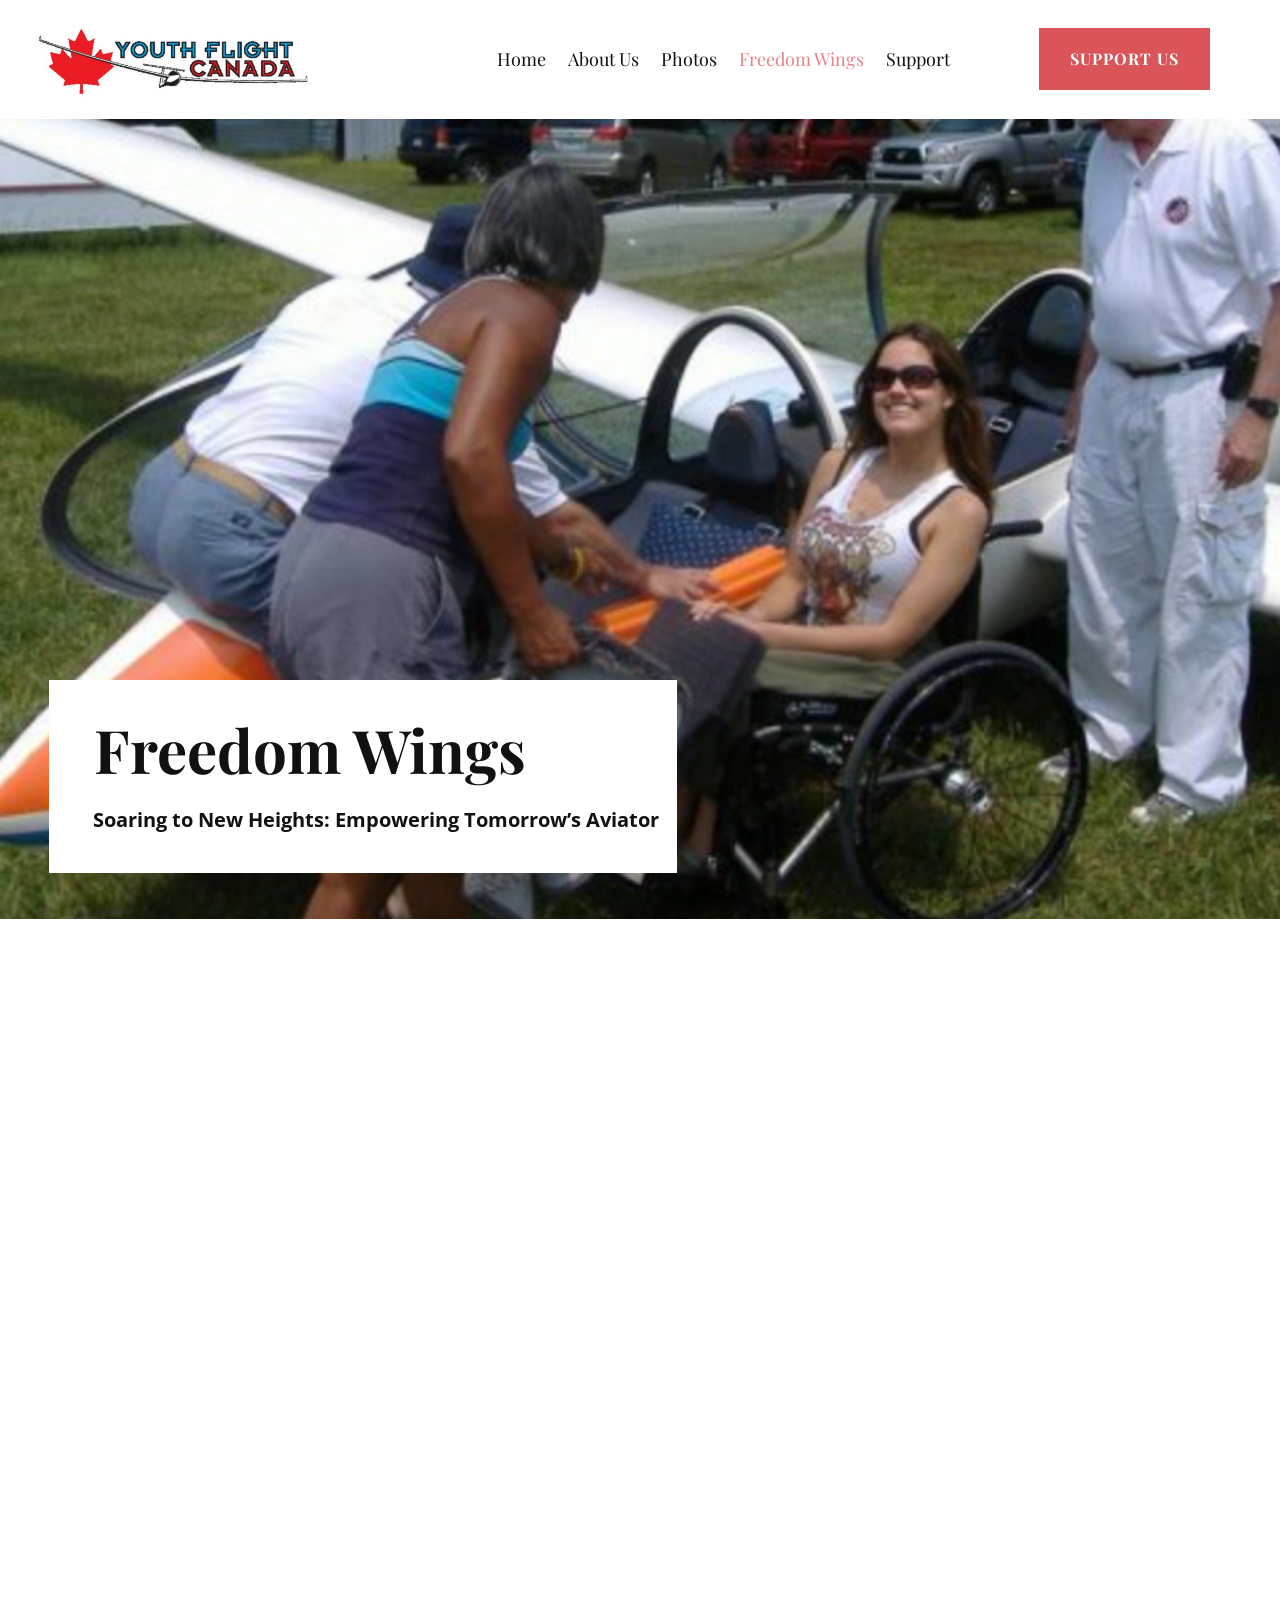
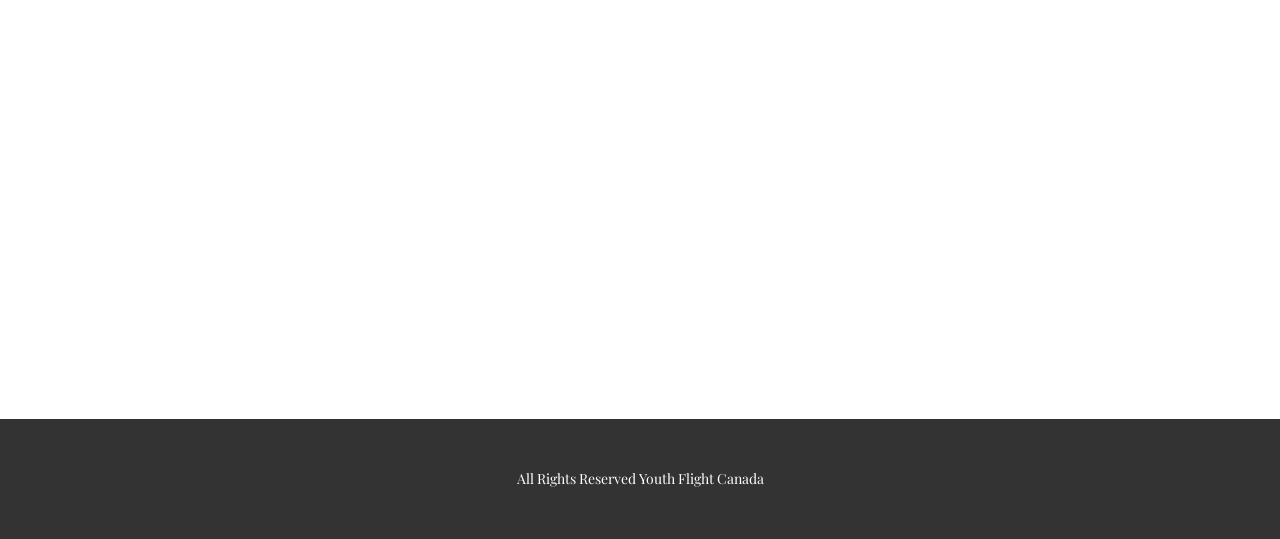
<file: Freedom-Wings.html>
<!DOCTYPE html>
<html style="font-size: 16px;" lang="en"><head>
    <meta name="viewport" content="width=device-width, initial-scale=1.0">
    <meta charset="utf-8">
    <meta name="keywords" content="Freedom Wings, About Us">
    <meta name="description" content="">
    <title>Freedom Wings</title>
    <link rel="stylesheet" href="nicepage.css" media="screen">
<link rel="stylesheet" href="Freedom-Wings.css" media="screen">
    <script class="u-script" type="text/javascript" src="jquery.js" defer=""></script>
    <script class="u-script" type="text/javascript" src="nicepage.js" defer=""></script>
    <meta name="generator" content="Nicepage 6.20.0, nicepage.com">
    <link rel="icon" href="images/favicon3.png">
    <link id="u-theme-google-font" rel="stylesheet" href="https://fonts.googleapis.com/css?family=Playfair+Display:400,400i,500,500i,600,600i,700,700i,800,800i,900,900i|Open+Sans:300,300i,400,400i,500,500i,600,600i,700,700i,800,800i">
    
    
    
    
    <script type="application/ld+json">{
		"@context": "http://schema.org",
		"@type": "Organization",
		"name": "Youth Flight Canada",
		"logo": "images/Screenshot2024-06-30at11.22.34AM.png"
}</script>
    <meta name="theme-color" content="#478ac9">
    <meta property="og:title" content="Freedom Wings">
    <meta property="og:description" content="">
    <meta property="og:type" content="website">
  <meta data-intl-tel-input-cdn-path="intlTelInput/"></head>
  <body data-path-to-root="./" data-include-products="false" class="u-body u-xl-mode" data-lang="en"><header class="u-clearfix u-header u-white u-header" id="sec-9b5e"><div class="u-clearfix u-sheet u-sheet-1">
        <a href="#" class="u-image u-logo u-image-1" data-image-width="1028" data-image-height="276">
          <img src="images/Screenshot2024-06-30at11.22.34AM.png" class="u-logo-image u-logo-image-1">
        </a>
        <nav class="u-menu u-menu-dropdown u-offcanvas u-menu-1">
          <div class="menu-collapse" style="font-size: 1.125rem; letter-spacing: 0px;" wfd-invisible="true">
            <a class="u-button-style u-custom-left-right-menu-spacing u-custom-padding-bottom u-custom-text-active-color u-custom-top-bottom-menu-spacing u-nav-link u-text-active-palette-1-base u-text-hover-palette-2-base" href="#">
              <svg class="u-svg-link" viewBox="0 0 24 24"><use xlink:href="#menu-hamburger"></use></svg>
              <svg class="u-svg-content" version="1.1" id="menu-hamburger" viewBox="0 0 16 16" x="0px" y="0px" xmlns:xlink="http://www.w3.org/1999/xlink" xmlns="http://www.w3.org/2000/svg"><g><rect y="1" width="16" height="2"></rect><rect y="7" width="16" height="2"></rect><rect y="13" width="16" height="2"></rect>
</g></svg>
            </a>
          </div>
          <div class="u-custom-menu u-nav-container">
            <ul class="u-custom-font u-heading-font u-nav u-unstyled u-nav-1"><li class="u-nav-item"><a class="u-button-style u-nav-link u-text-active-palette-2-light-1 u-text-hover-palette-2-base" href="./" style="padding: 10px 11px;">Home</a>
</li><li class="u-nav-item"><a class="u-button-style u-nav-link u-text-active-palette-2-light-1 u-text-hover-palette-2-base" href="About-Us.html" style="padding: 10px 11px;">About Us</a><div class="u-nav-popup"><ul class="u-h-spacing-20 u-nav u-unstyled u-v-spacing-10"><li class="u-nav-item"><a class="u-button-style u-nav-link u-white">How to Join</a>
</li><li class="u-nav-item"><a class="u-button-style u-nav-link u-white" href="University-Soaring-Society.html">University Soaring Society</a>
</li><li class="u-nav-item"><a class="u-button-style u-nav-link u-white" href="Toronto-Soaring-Club.html">Toronto Soaring</a>
</li></ul>
</div>
</li><li class="u-nav-item"><a class="u-button-style u-nav-link u-text-active-palette-2-light-1 u-text-hover-palette-2-base" href="Photos.html" style="padding: 10px 11px;">Photos</a>
</li><li class="u-nav-item"><a class="u-button-style u-nav-link u-text-active-palette-2-light-1 u-text-hover-palette-2-base" href="Freedom-Wings.html" style="padding: 10px 11px;">Freedom Wings</a>
</li><li class="u-nav-item"><a class="u-button-style u-nav-link u-text-active-palette-2-light-1 u-text-hover-palette-2-base" href="Support.html" style="padding: 10px 11px;">Support</a>
</li></ul>
          </div>
          <div class="u-custom-menu u-nav-container-collapse" wfd-invisible="true">
            <div class="u-black u-container-style u-inner-container-layout u-opacity u-opacity-95 u-sidenav">
              <div class="u-inner-container-layout u-sidenav-overflow">
                <div class="u-menu-close"></div>
                <ul class="u-align-center u-nav u-popupmenu-items u-unstyled u-nav-3"><li class="u-nav-item"><a class="u-button-style u-nav-link" href="./">Home</a>
</li><li class="u-nav-item"><a class="u-button-style u-nav-link" href="About-Us.html">About Us</a><div class="u-nav-popup"><ul class="u-h-spacing-20 u-nav u-unstyled u-v-spacing-10"><li class="u-nav-item"><a class="u-button-style u-nav-link">How to Join</a>
</li><li class="u-nav-item"><a class="u-button-style u-nav-link" href="University-Soaring-Society.html">University Soaring Society</a>
</li><li class="u-nav-item"><a class="u-button-style u-nav-link" href="Toronto-Soaring-Club.html">Toronto Soaring</a>
</li></ul>
</div>
</li><li class="u-nav-item"><a class="u-button-style u-nav-link" href="Photos.html">Photos</a>
</li><li class="u-nav-item"><a class="u-button-style u-nav-link" href="Freedom-Wings.html">Freedom Wings</a>
</li><li class="u-nav-item"><a class="u-button-style u-nav-link" href="Support.html">Support</a>
</li></ul>
              </div>
            </div>
            <div class="u-black u-menu-overlay u-opacity u-opacity-70" wfd-invisible="true"></div>
          </div>
        </nav>
        <a href="https://www.canadahelps.org/en/dn/15959" class="u-active-grey-15 u-border-none u-btn u-button-style u-custom-font u-heading-font u-hidden-xs u-hover-palette-1-base u-palette-2-base u-btn-1" target="_blank">support us </a>
      </div></header>
    <section class="u-align-center u-clearfix u-container-align-center u-image u-section-1" id="sec-a600" data-image-width="956" data-image-height="736">
      <div class="u-clearfix u-sheet u-sheet-1">
        <div class="u-align-left u-container-align-left u-container-style u-expanded-width-xs u-group u-white u-group-1" data-animation-name="customAnimationIn" data-animation-duration="1500" data-animation-delay="500">
          <div class="u-container-layout u-valign-middle u-container-layout-1">
            <h1 class="u-align-left u-text u-text-1" data-animation-name="" data-animation-duration="0" data-animation-delay="0" data-animation-direction=""> Freedom Wings</h1>
            <p class="u-align-left u-heading-font u-text u-text-2"> Soaring to New Heights: Empowering Tomorrow’s Aviator</p>
          </div>
        </div>
      </div>
    </section>
    <section class="u-clearfix u-container-align-center u-section-2" id="carousel_c574">
      <div class="u-clearfix u-sheet u-valign-middle u-sheet-1">
        <div class="data-layout-selected u-clearfix u-expanded-width u-layout-wrap u-layout-wrap-1">
          <div class="u-layout">
            <div class="u-layout-row">
              <div class="u-container-style u-image u-image-round u-layout-cell u-radius u-size-31-lg u-size-31-xl u-size-60-md u-size-60-sm u-size-60-xs u-image-1" data-image-width="956" data-image-height="736" data-animation-name="customAnimationIn" data-animation-duration="1500" data-animation-delay="250">
                <div class="u-container-layout u-container-layout-1"></div>
              </div>
              <div class="u-align-left u-container-align-left u-container-style u-layout-cell u-size-29-lg u-size-29-xl u-size-60-md u-size-60-sm u-size-60-xs u-layout-cell-2" data-animation-name="customAnimationIn" data-animation-duration="1750" data-animation-delay="500">
                <div class="u-container-layout u-container-layout-2">
                  <h2 class="u-align-left u-text u-text-1"><b>About Us</b>
                  </h2>
                  <p class="u-align-left u-text u-text-2"><b>
                      <span style="font-weight: 400;"> Freedom's Wings International (FWI) is a non-profit organization run by and for people with physical disabilities. We provide the opportunity for those who are physically challenged to fly in specially adapted sailplanes, either as a passenger or as a member of the flight training program.&nbsp;</span></b>
                    <br>
                    <br>The purpose of Freedom's Wings International is to bring the world of soaring to disabled persons by:<br>
                    <br>1. Introducing persons with disabilities to the soaring experience<br>2. Teaching qualified persons with disabilities to soar<br>3. Providing facilities for soaring to those persons with disabilities able to soar<br>4. Providing training for instructors, ground crew, and flying students<br>5. Providing a non-profit educational and fraternal organization<br>6. Serving as a resource and model for other organizations with similar intent<br>7. FWI works closely with local and national organizations for people with physical disabilities and encourages organizations to learn more about our programs.
                  </p>
                </div>
              </div>
            </div>
          </div>
        </div>
      </div>
    </section>
    
    
    
    <footer class="u-align-center u-clearfix u-container-align-center u-footer u-grey-80 u-footer" id="sec-f4c8"><div class="u-clearfix u-sheet u-sheet-1">
        <p class="u-custom-font u-heading-font u-small-text u-text u-text-variant u-text-1">All Rights Reserved Youth Flight Canada</p>
      </div></footer>
  
</body></html>
</file>
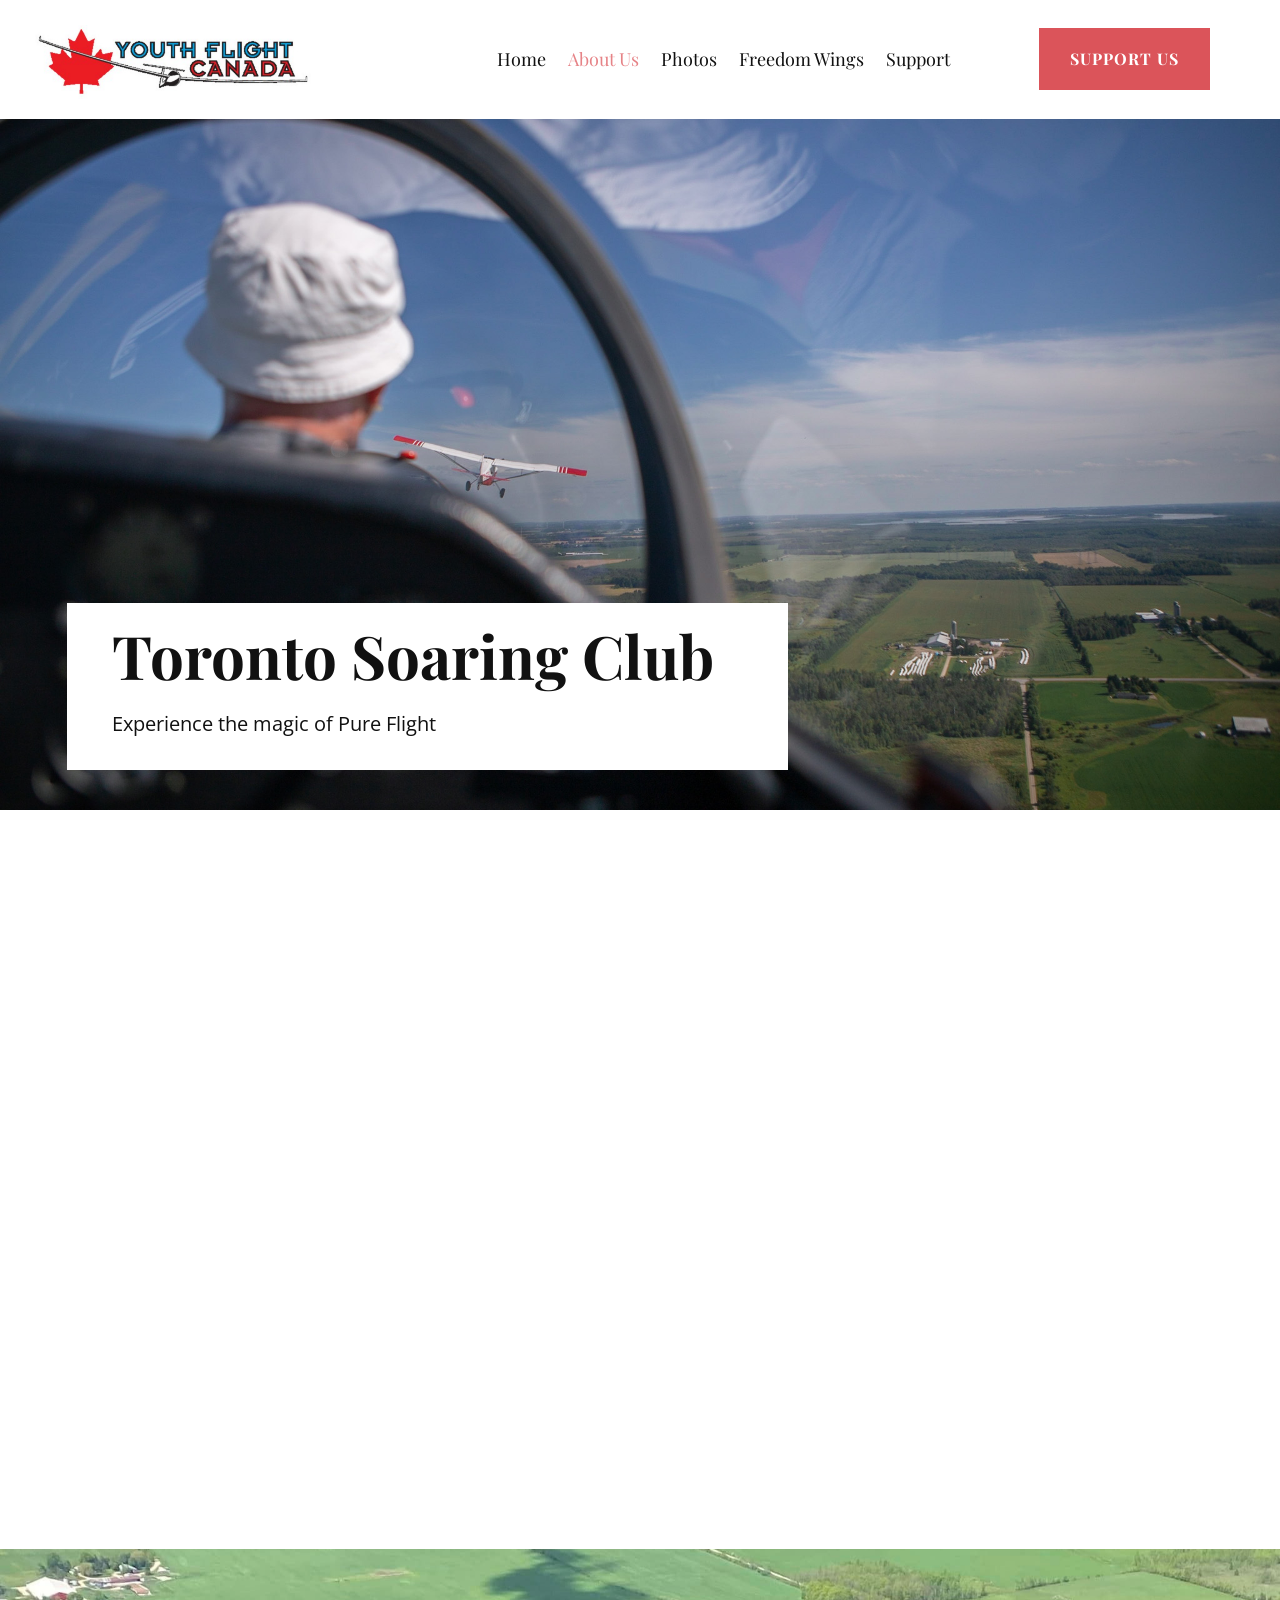
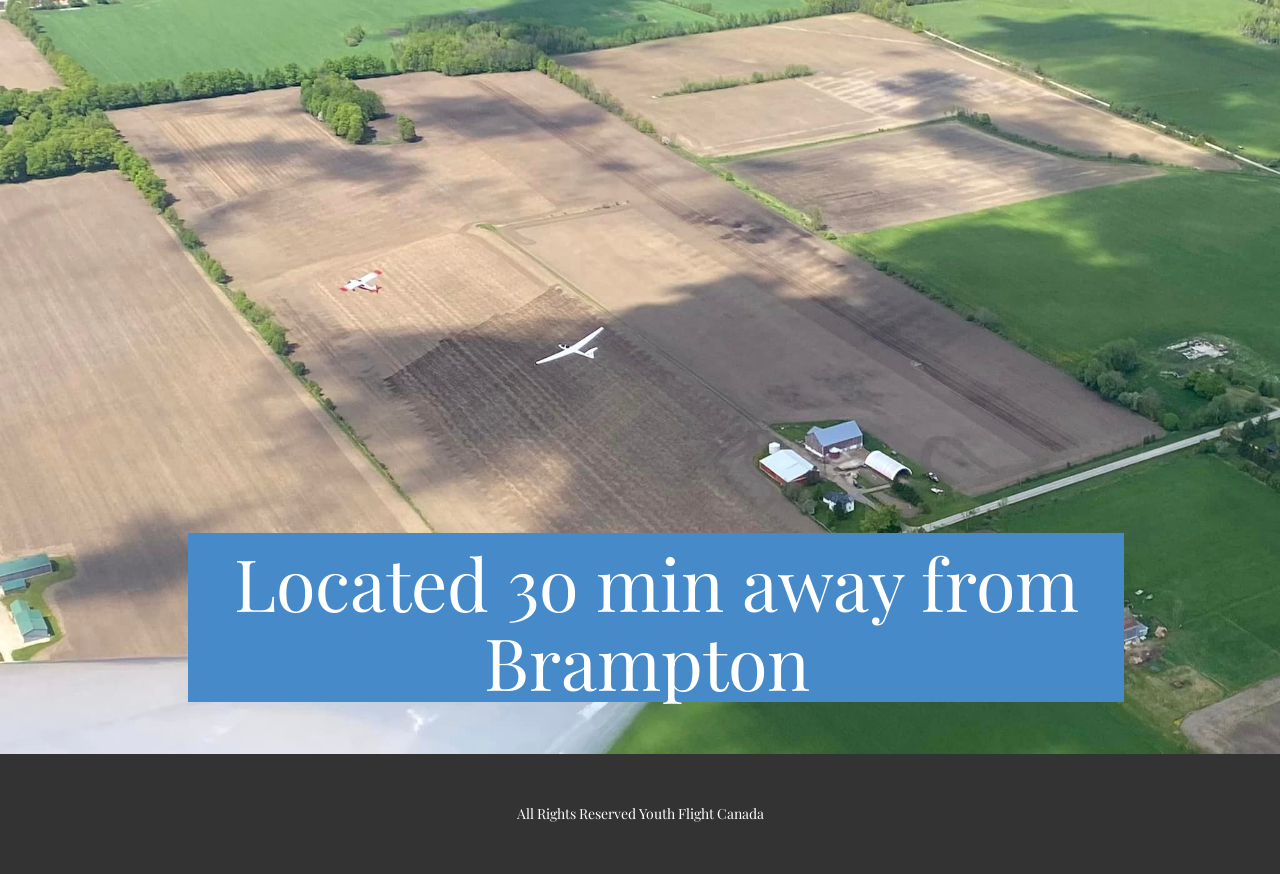
<file: Toronto-Soaring-Club.html>
<!DOCTYPE html>
<html style="font-size: 16px;" lang="en"><head>
    <meta name="viewport" content="width=device-width, initial-scale=1.0">
    <meta charset="utf-8">
    <meta name="keywords" content="Freedom Wings, About Us">
    <meta name="description" content="">
    <title>Toronto Soaring Club</title>
    <link rel="stylesheet" href="nicepage.css" media="screen">
<link rel="stylesheet" href="Toronto-Soaring-Club.css" media="screen">
    <script class="u-script" type="text/javascript" src="jquery.js" defer=""></script>
    <script class="u-script" type="text/javascript" src="nicepage.js" defer=""></script>
    <meta name="generator" content="Nicepage 6.20.0, nicepage.com">
    <link rel="icon" href="images/favicon3.png">
    <link id="u-theme-google-font" rel="stylesheet" href="https://fonts.googleapis.com/css?family=Playfair+Display:400,400i,500,500i,600,600i,700,700i,800,800i,900,900i|Open+Sans:300,300i,400,400i,500,500i,600,600i,700,700i,800,800i">
    
    
    
    
    
    <script type="application/ld+json">{
		"@context": "http://schema.org",
		"@type": "Organization",
		"name": "Youth Flight Canada",
		"logo": "images/Screenshot2024-06-30at11.22.34AM.png"
}</script>
    <meta name="theme-color" content="#478ac9">
    <meta property="og:title" content="Toronto Soaring Club">
    <meta property="og:description" content="">
    <meta property="og:type" content="website">
  <meta data-intl-tel-input-cdn-path="intlTelInput/"></head>
  <body data-path-to-root="./" data-include-products="false" class="u-body u-xl-mode" data-lang="en"><header class="u-clearfix u-header u-white u-header" id="sec-9b5e"><div class="u-clearfix u-sheet u-sheet-1">
        <a href="#" class="u-image u-logo u-image-1" data-image-width="1028" data-image-height="276">
          <img src="images/Screenshot2024-06-30at11.22.34AM.png" class="u-logo-image u-logo-image-1">
        </a>
        <nav class="u-menu u-menu-dropdown u-offcanvas u-menu-1">
          <div class="menu-collapse" style="font-size: 1.125rem; letter-spacing: 0px;" wfd-invisible="true">
            <a class="u-button-style u-custom-left-right-menu-spacing u-custom-padding-bottom u-custom-text-active-color u-custom-top-bottom-menu-spacing u-nav-link u-text-active-palette-1-base u-text-hover-palette-2-base" href="#">
              <svg class="u-svg-link" viewBox="0 0 24 24"><use xlink:href="#menu-hamburger"></use></svg>
              <svg class="u-svg-content" version="1.1" id="menu-hamburger" viewBox="0 0 16 16" x="0px" y="0px" xmlns:xlink="http://www.w3.org/1999/xlink" xmlns="http://www.w3.org/2000/svg"><g><rect y="1" width="16" height="2"></rect><rect y="7" width="16" height="2"></rect><rect y="13" width="16" height="2"></rect>
</g></svg>
            </a>
          </div>
          <div class="u-custom-menu u-nav-container">
            <ul class="u-custom-font u-heading-font u-nav u-unstyled u-nav-1"><li class="u-nav-item"><a class="u-button-style u-nav-link u-text-active-palette-2-light-1 u-text-hover-palette-2-base" href="./" style="padding: 10px 11px;">Home</a>
</li><li class="u-nav-item"><a class="u-button-style u-nav-link u-text-active-palette-2-light-1 u-text-hover-palette-2-base" href="About-Us.html" style="padding: 10px 11px;">About Us</a><div class="u-nav-popup"><ul class="u-h-spacing-20 u-nav u-unstyled u-v-spacing-10"><li class="u-nav-item"><a class="u-button-style u-nav-link u-white">How to Join</a>
</li><li class="u-nav-item"><a class="u-button-style u-nav-link u-white" href="University-Soaring-Society.html">University Soaring Society</a>
</li><li class="u-nav-item"><a class="u-button-style u-nav-link u-white" href="Toronto-Soaring-Club.html">Toronto Soaring</a>
</li></ul>
</div>
</li><li class="u-nav-item"><a class="u-button-style u-nav-link u-text-active-palette-2-light-1 u-text-hover-palette-2-base" href="Photos.html" style="padding: 10px 11px;">Photos</a>
</li><li class="u-nav-item"><a class="u-button-style u-nav-link u-text-active-palette-2-light-1 u-text-hover-palette-2-base" href="Freedom-Wings.html" style="padding: 10px 11px;">Freedom Wings</a>
</li><li class="u-nav-item"><a class="u-button-style u-nav-link u-text-active-palette-2-light-1 u-text-hover-palette-2-base" href="Support.html" style="padding: 10px 11px;">Support</a>
</li></ul>
          </div>
          <div class="u-custom-menu u-nav-container-collapse" wfd-invisible="true">
            <div class="u-black u-container-style u-inner-container-layout u-opacity u-opacity-95 u-sidenav">
              <div class="u-inner-container-layout u-sidenav-overflow">
                <div class="u-menu-close"></div>
                <ul class="u-align-center u-nav u-popupmenu-items u-unstyled u-nav-3"><li class="u-nav-item"><a class="u-button-style u-nav-link" href="./">Home</a>
</li><li class="u-nav-item"><a class="u-button-style u-nav-link" href="About-Us.html">About Us</a><div class="u-nav-popup"><ul class="u-h-spacing-20 u-nav u-unstyled u-v-spacing-10"><li class="u-nav-item"><a class="u-button-style u-nav-link">How to Join</a>
</li><li class="u-nav-item"><a class="u-button-style u-nav-link" href="University-Soaring-Society.html">University Soaring Society</a>
</li><li class="u-nav-item"><a class="u-button-style u-nav-link" href="Toronto-Soaring-Club.html">Toronto Soaring</a>
</li></ul>
</div>
</li><li class="u-nav-item"><a class="u-button-style u-nav-link" href="Photos.html">Photos</a>
</li><li class="u-nav-item"><a class="u-button-style u-nav-link" href="Freedom-Wings.html">Freedom Wings</a>
</li><li class="u-nav-item"><a class="u-button-style u-nav-link" href="Support.html">Support</a>
</li></ul>
              </div>
            </div>
            <div class="u-black u-menu-overlay u-opacity u-opacity-70" wfd-invisible="true"></div>
          </div>
        </nav>
        <a href="https://www.canadahelps.org/en/dn/15959" class="u-active-grey-15 u-border-none u-btn u-button-style u-custom-font u-heading-font u-hidden-xs u-hover-palette-1-base u-palette-2-base u-btn-1" target="_blank">support us </a>
      </div></header>
    <section class="u-align-center u-clearfix u-container-align-center u-image u-section-1" id="sec-a600" data-image-width="2048" data-image-height="1365">
      <div class="u-clearfix u-sheet u-sheet-1">
        <div class="custom-expanded u-align-left u-container-align-left u-container-style u-group u-white u-group-1" data-animation-name="customAnimationIn" data-animation-duration="1500" data-animation-delay="500">
          <div class="u-container-layout u-container-layout-1">
            <h1 class="u-align-left u-text u-text-1" data-animation-name="" data-animation-duration="0" data-animation-delay="0" data-animation-direction="">Toronto Soaring Club</h1>
            <p class="u-align-left u-heading-font u-text u-text-2">Experience the magic of Pure Flight</p>
          </div>
        </div>
      </div>
    </section>
    <section class="u-clearfix u-container-align-center u-section-2" id="carousel_c574">
      <div class="u-clearfix u-sheet u-sheet-1">
        <div class="data-layout-selected u-clearfix u-expanded-width u-layout-wrap u-layout-wrap-1">
          <div class="u-layout">
            <div class="u-layout-row">
              <div class="u-container-style u-image u-image-round u-layout-cell u-radius u-size-31-lg u-size-31-xl u-size-60-md u-size-60-sm u-size-60-xs u-image-1" data-image-width="2048" data-image-height="1536" data-animation-name="customAnimationIn" data-animation-duration="1500" data-animation-delay="250">
                <div class="u-container-layout u-container-layout-1"></div>
              </div>
              <div class="u-align-left u-container-align-left-lg u-container-align-left-md u-container-align-left-sm u-container-align-left-xl u-container-style u-layout-cell u-size-29-lg u-size-29-xl u-size-60-md u-size-60-sm u-size-60-xs u-layout-cell-2" data-animation-name="customAnimationIn" data-animation-duration="1750" data-animation-delay="500">
                <div class="u-container-layout u-valign-middle-lg u-valign-middle-md u-valign-middle-sm u-valign-middle-xl u-container-layout-2">
                  <h2 class="u-align-left u-text u-text-1"><b>About Toronto Soaring</b>
                  </h2>
                  <p class="u-align-left u-text u-text-2"> Toronto Soaring Club is a non-profit organization. The club operations are run by volunteer members. All members contribute in some way in order to make flying as affordable as possible.The club owns the airfield, hangars, gliders and tow plane. Members are allowed to camp at TSC to enjoy the country and to reduce driving. &nbsp;Each month we have a potluck picnic at the airfield – our bonfires are famous!Toronto Soaring is a safe, friendly soaring club where members help each other achieve&nbsp;new goals.</p>
                  <a href="https://torontosoaring.ca/wordpress/" class="u-active-palette-1-base u-align-left u-border-2 u-border-active-palette-1-base u-border-hover-palette-1-base u-border-palette-1-base u-btn u-btn-round u-button-style u-hover-palette-1-base u-none u-radius-5 u-text-active-white u-text-hover-white u-btn-1" data-animation-name="" data-animation-duration="0" data-animation-delay="0" data-animation-direction="">Toronto soaring website </a>
                </div>
              </div>
            </div>
          </div>
        </div>
      </div>
    </section>
    <section class="u-align-center u-clearfix u-container-align-center u-image u-section-3" id="sec-dad4" data-image-width="2048" data-image-height="1298">
      <div class="u-clearfix u-sheet u-sheet-1">
        <div class="u-clearfix u-group-elements u-group-elements-1">
          <div class="u-expanded u-palette-1-base u-shape u-shape-rectangle"></div>
          <h1 class="u-align-center u-text u-text-body-alt-color u-text-default u-text-1">Located 3o min away from Brampton&nbsp;<br>
          </h1>
        </div>
      </div>
    </section>
    
    
    
    <footer class="u-align-center u-clearfix u-container-align-center u-footer u-grey-80 u-footer" id="sec-f4c8"><div class="u-clearfix u-sheet u-sheet-1">
        <p class="u-custom-font u-heading-font u-small-text u-text u-text-variant u-text-1">All Rights Reserved Youth Flight Canada</p>
      </div></footer>
  
</body></html>
</file>
